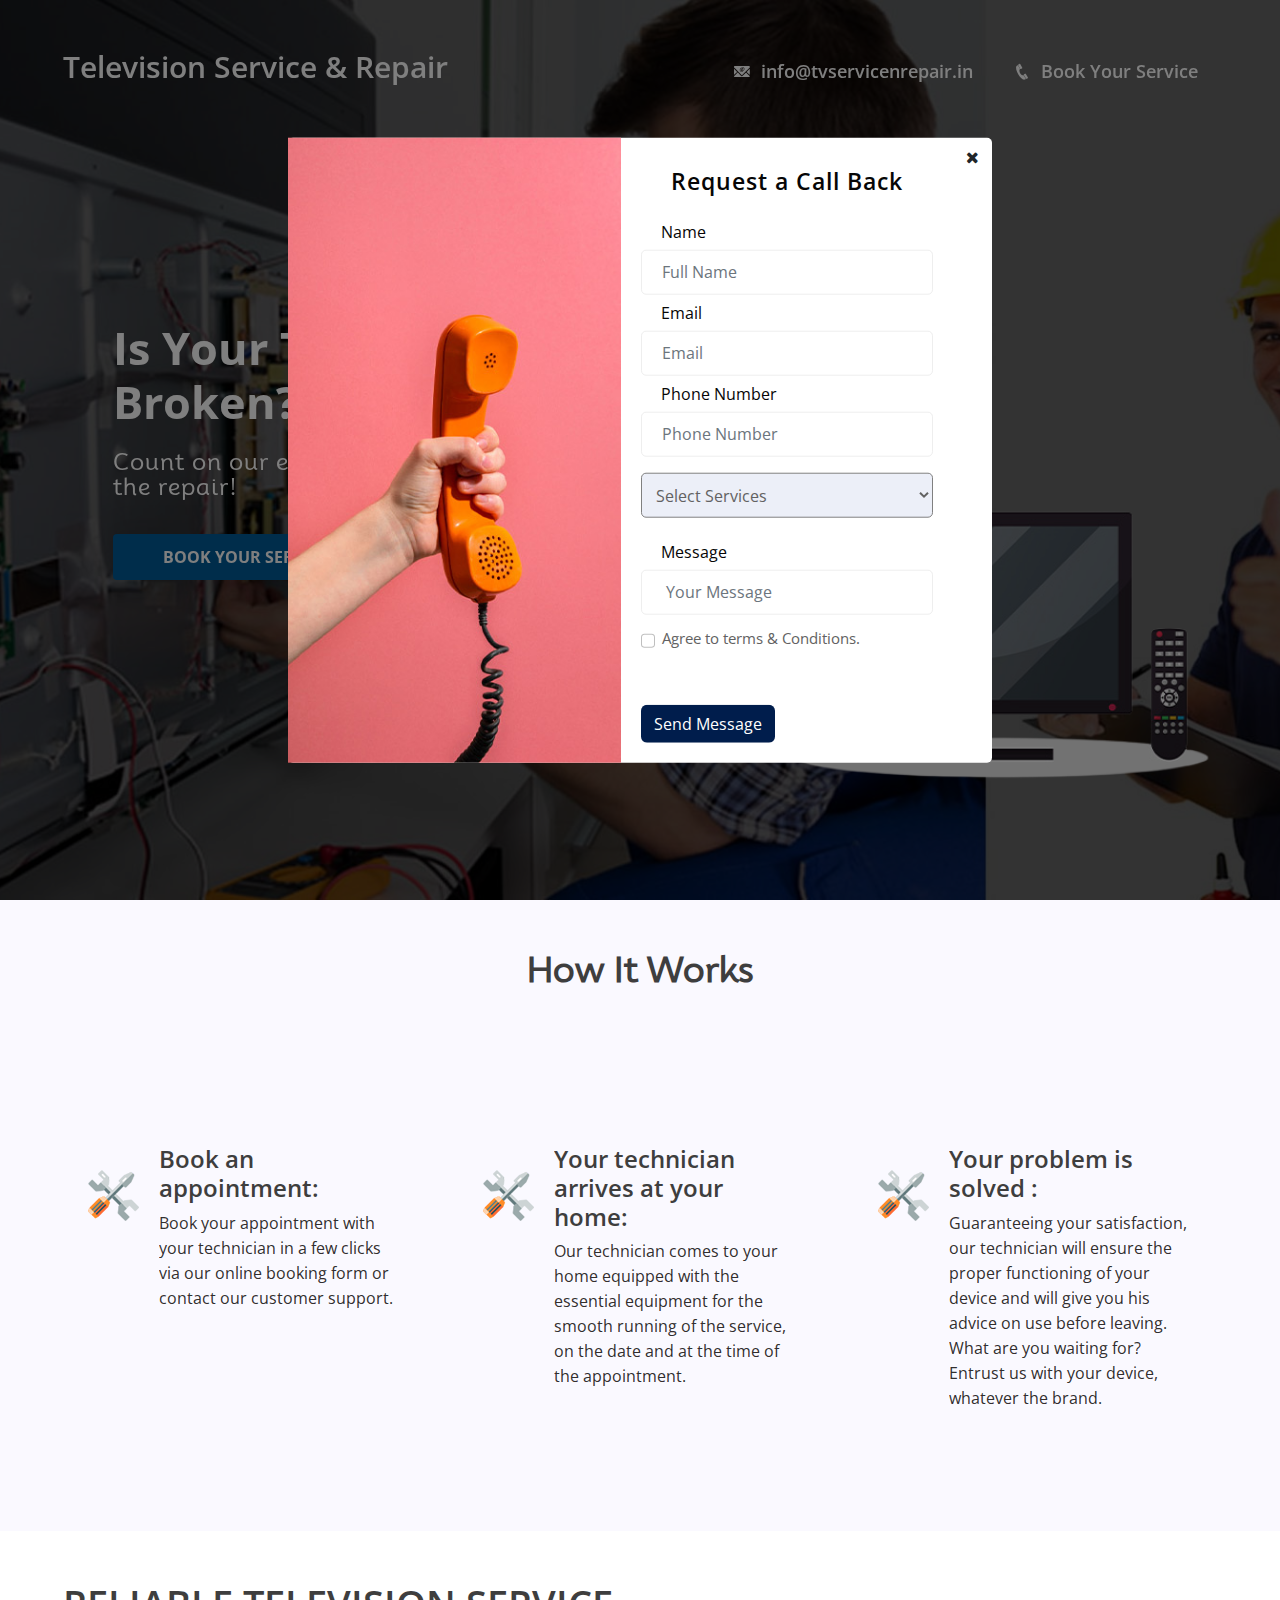
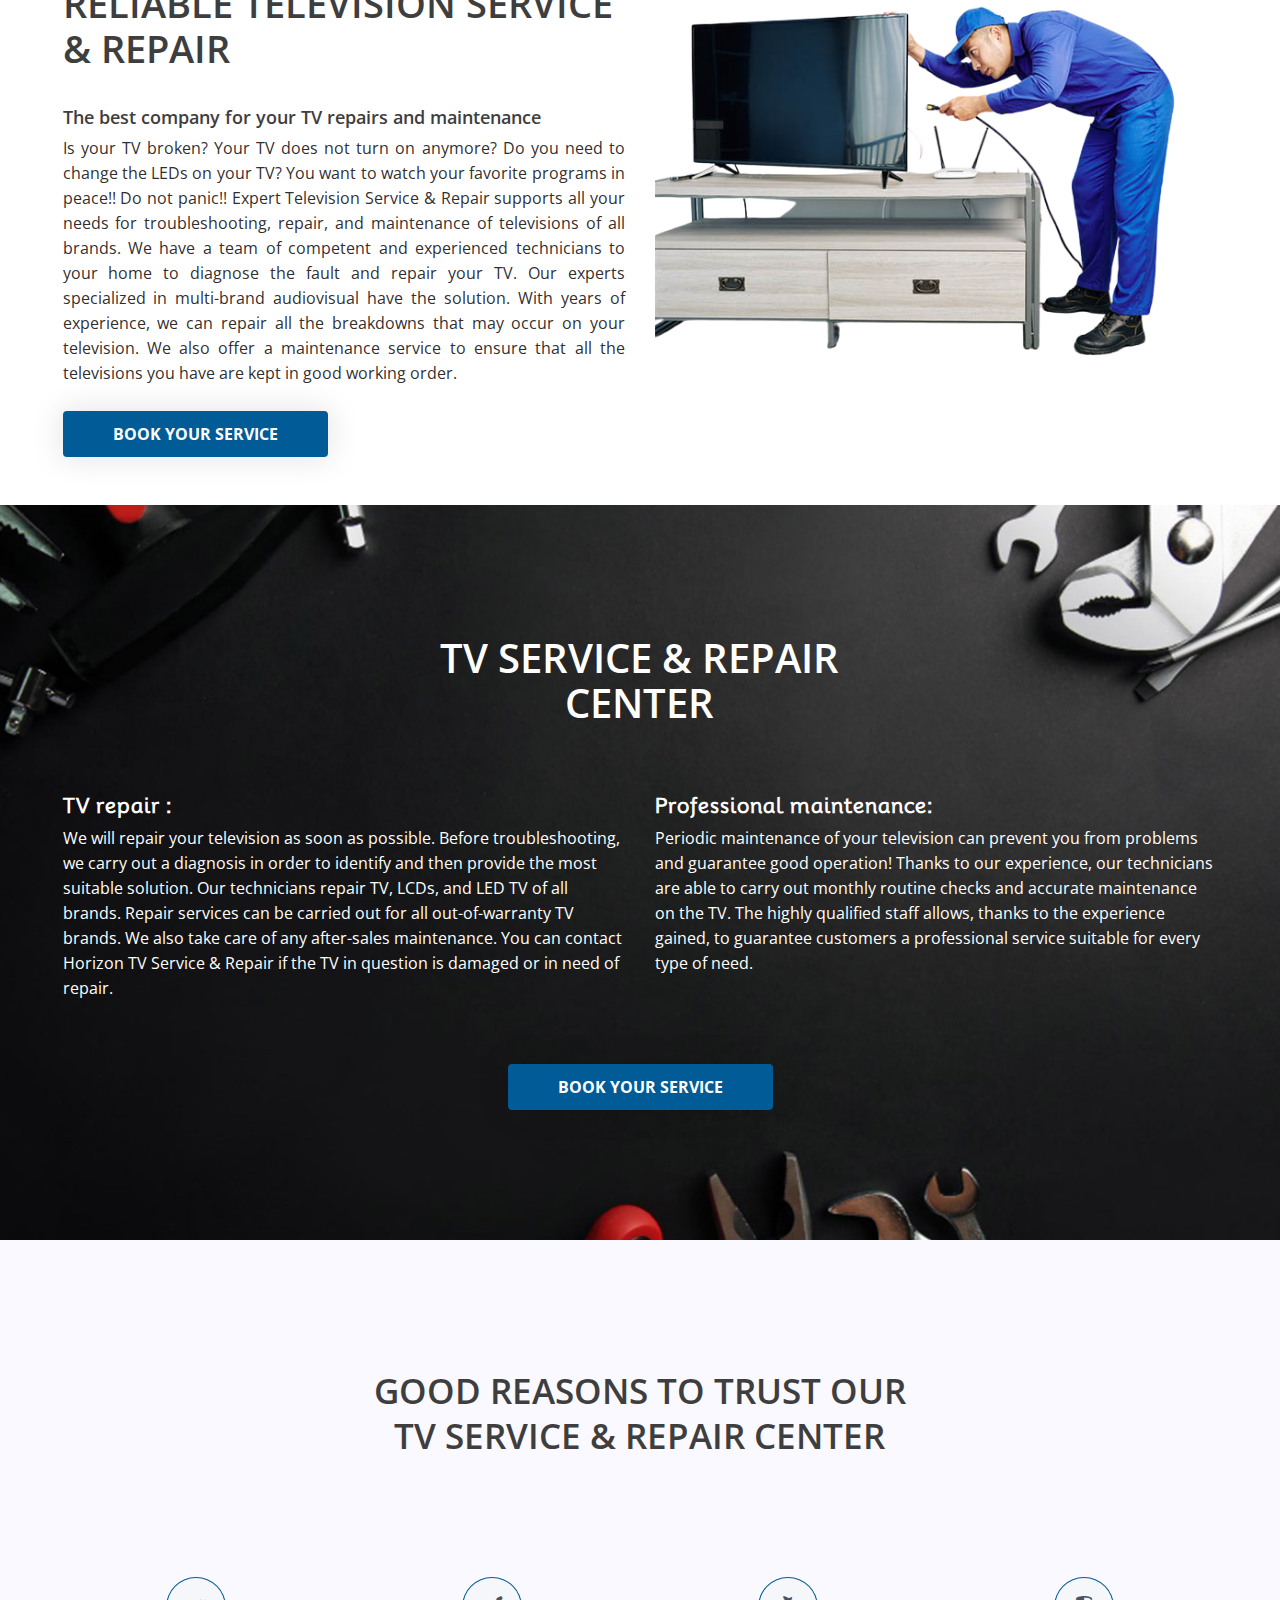
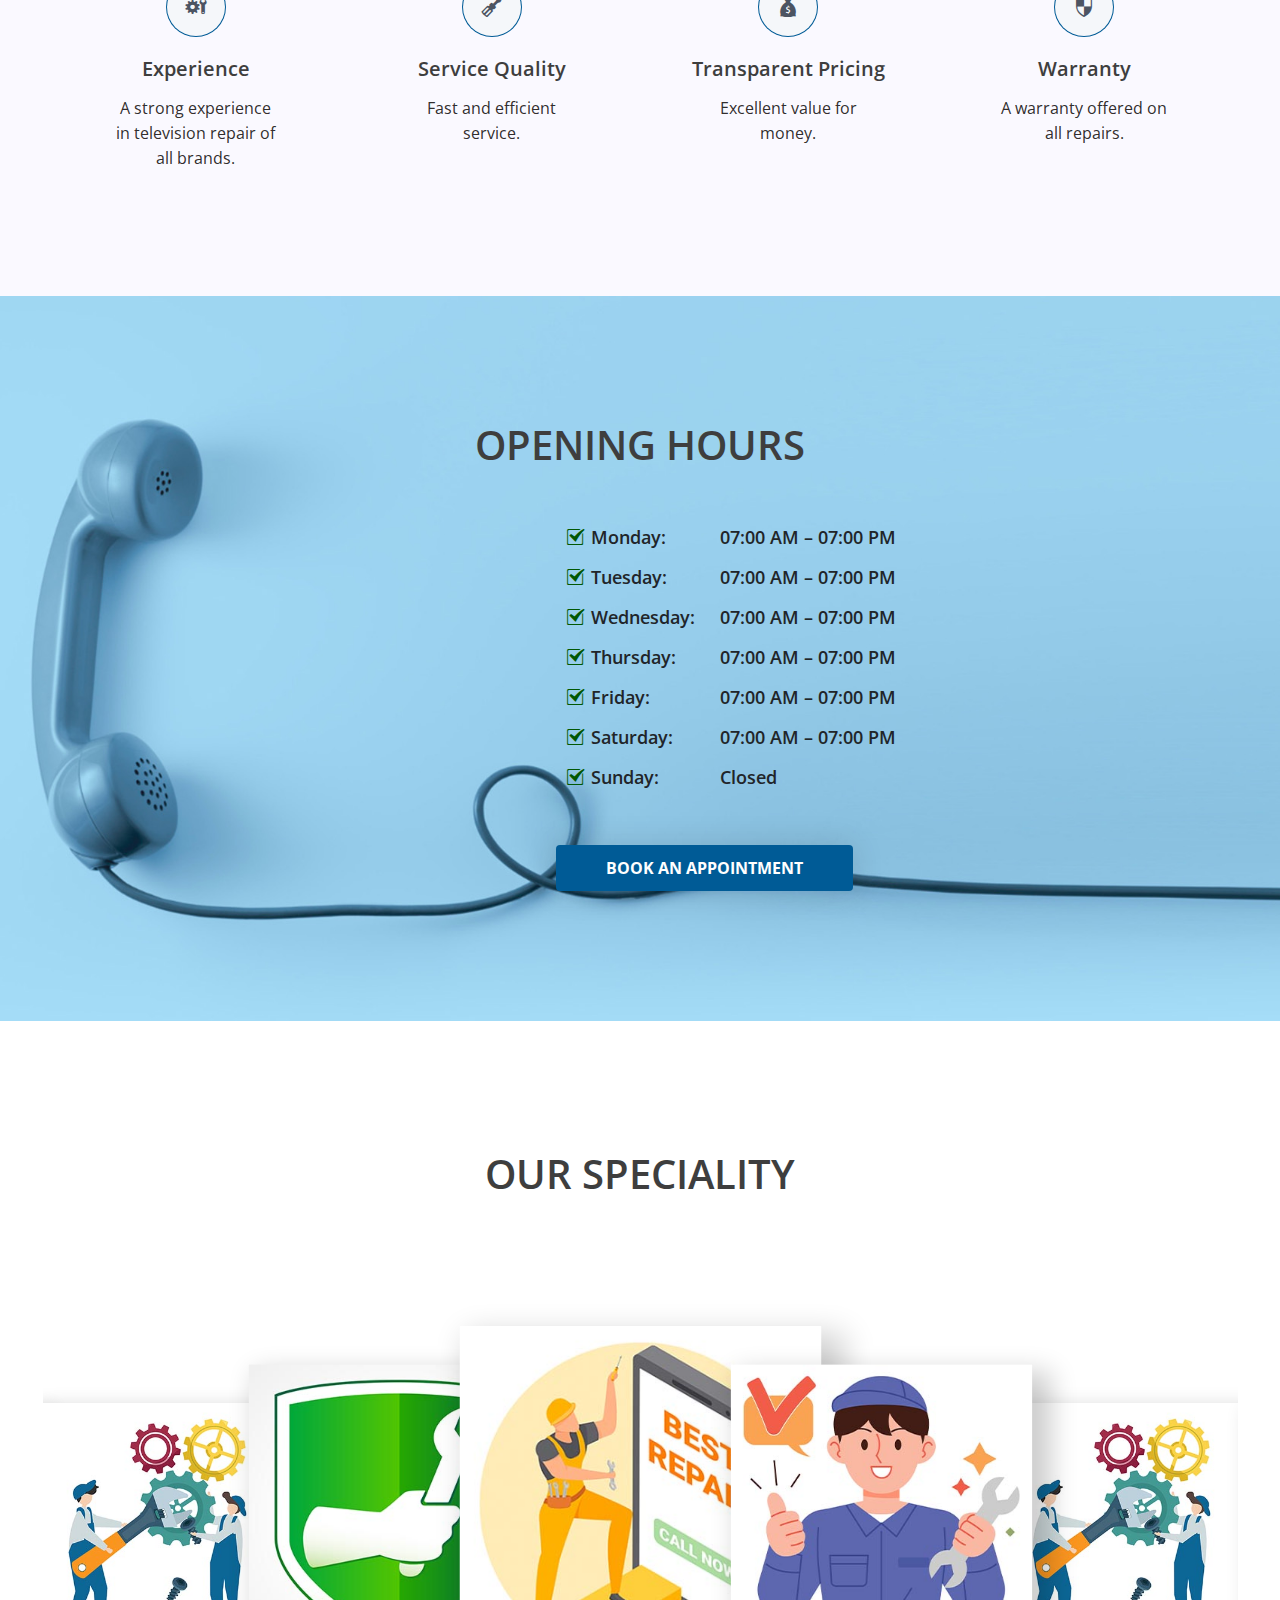
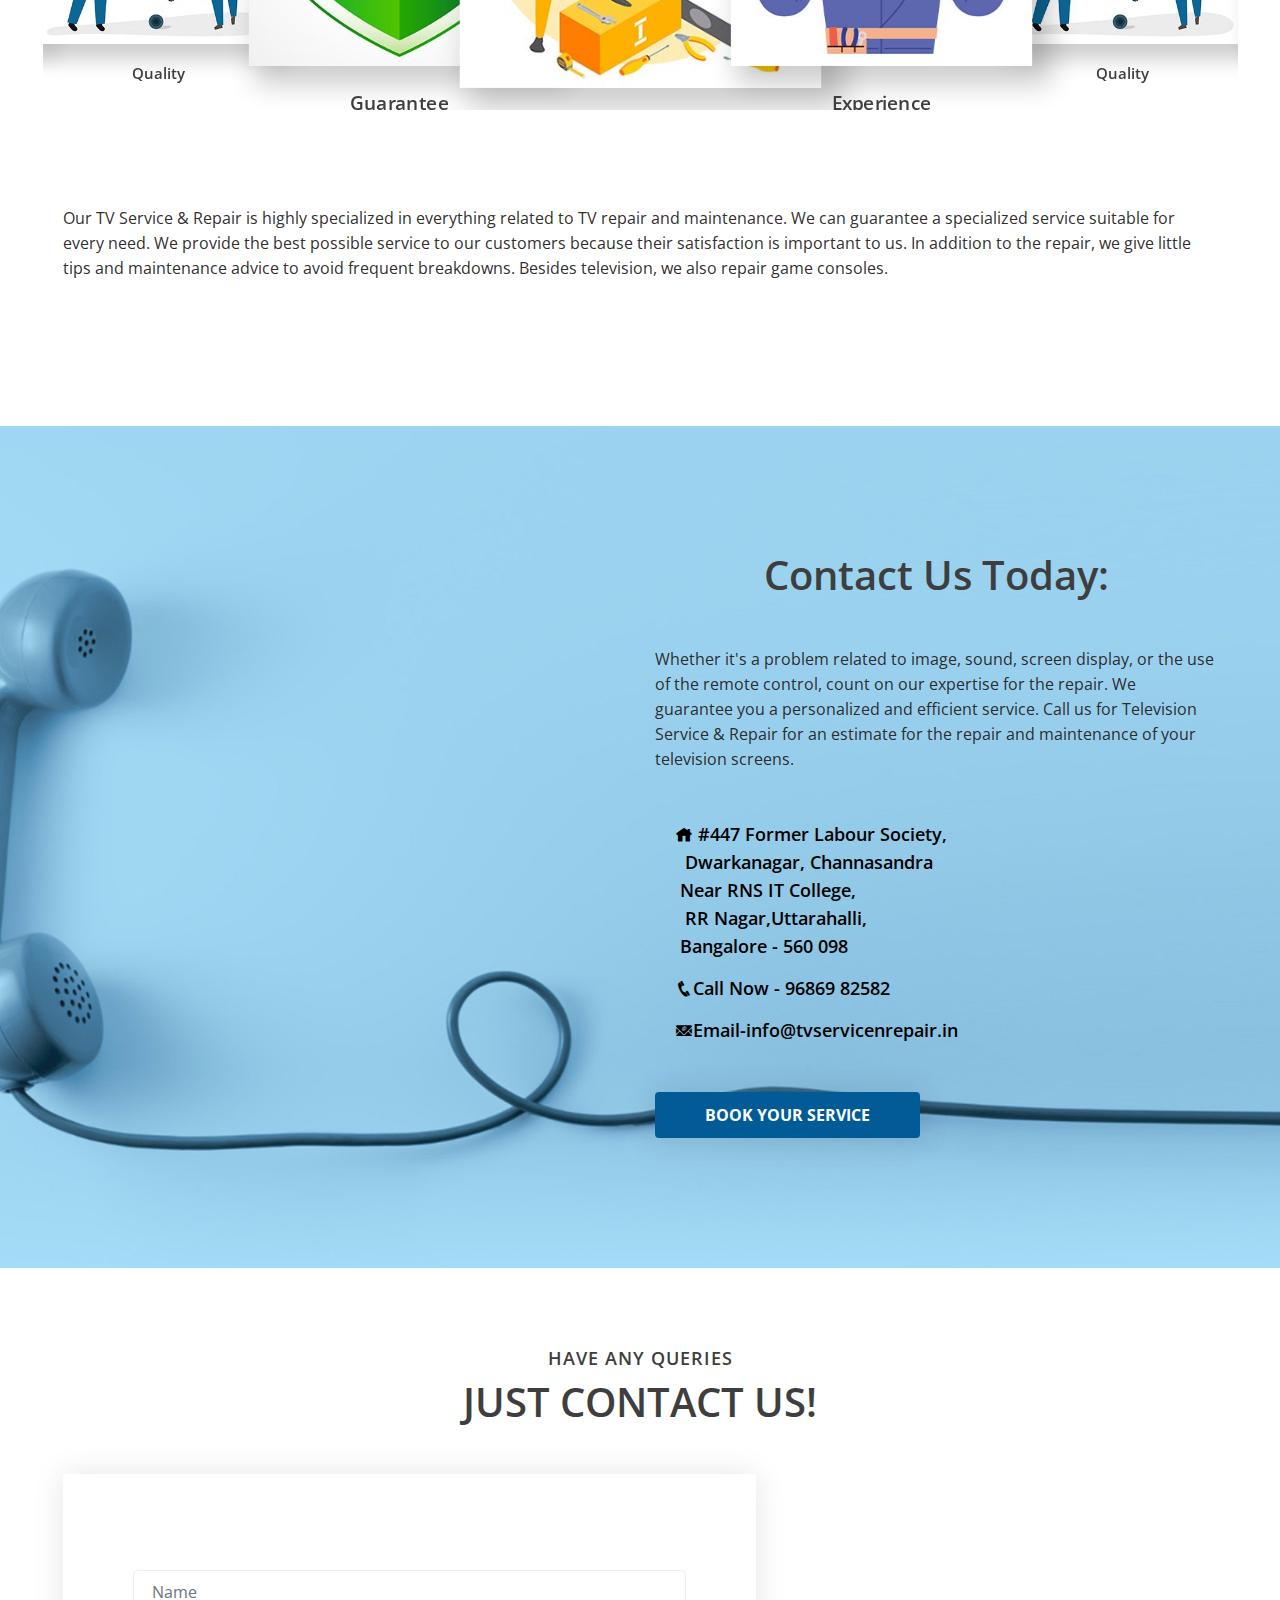
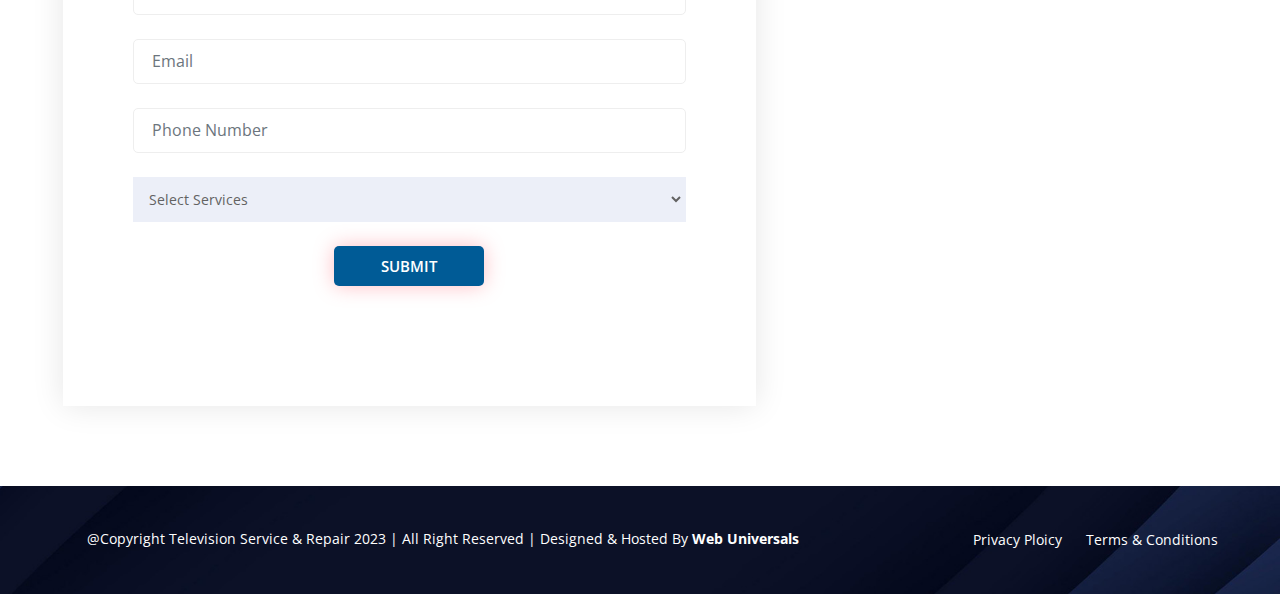
<file: index.html>
<!DOCTYPE html>
<html class="no-js" lang="zxx">

<head>
	<meta charset="utf-8">
	<meta http-equiv="x-ua-compatible" content="ie=edge">
	<title>Television Service & Repair</title>
	<meta name="description" content="">
	<meta name="viewport" content="width=device-width, initial-scale=1">

	<!-- <link rel="shortcut icon" type="image/x-icon" href="images/favicon.png"> -->
	<!-- Place favicon.ico in the root directory -->

	<!-- all css here -->
	<link rel="stylesheet" href="css/bootstrap.min.css">
	<link rel="stylesheet" href="css/font-awesome.min.css">
	<link rel="stylesheet" href="css/icofont.css">
	<link rel="stylesheet" href="css/meanmenu.min.css">
	<link rel="stylesheet" href="css/slick.css">
	<link rel="stylesheet" href="css/owl.carousel.css">
	<link rel="stylesheet" href="css/magnific-popup.css">
	<link rel="stylesheet" href="css/animated-headlines.css">
	<link rel="stylesheet" href="css/shortcodes.css">
	<link rel="stylesheet" href="css/style.css">
	<link rel="stylesheet" href="css/responsive.css">
	<link rel="preconnect" href="https://fonts.googleapis.com">
	<link rel="preconnect" href="https://fonts.gstatic.com" crossorigin>
	<link href="https://fonts.googleapis.com/css2?family=Mooli&display=swap" rel="stylesheet">
	<link rel="preconnect" href="https://fonts.googleapis.com">
	<link rel="preconnect" href="https://fonts.gstatic.com" crossorigin>
	<link href="https://fonts.googleapis.com/css2?family=Gabarito&display=swap" rel="stylesheet">
	<script src="js/modernizr-3.11.2.min.js"></script>
	<style>



	</style>
</head>

<body data-bs-spy="scroll" data-bs-target="#navigation" data-bs-offset="0" tabindex="0">
	<!--[if lt IE 8]>
            <p class="browserupgrade">You are using an <strong>outdated</strong> browser. Please <a href="http://browsehappy.com/">upgrade your browser</a> to improve your experience.</p>
        <![endif]-->
	<!-- header area start -->
	<header>

		<nav id="header-top" class="navbar navbar-expand-md">
			<div class="container">
				<div class="navbar-header">
					<button type="button" class="navbar-toggler" data-bs-toggle="collapse" data-bs-target="#navigation"
						aria-controls="navigation" aria-expanded="false" aria-label="Toggle navigation">
						<span class="icon-bar"></span>
						<span class="icon-bar"></span>
						<span class="icon-bar"></span>
					</button>
					<!-- <a class="navbar-brand" href="#"><img src="images/logo.png" alt="logo" class="img-responsive"></a> -->
					<a class="navbar-brand" href="./index.html">
						<h5 style="color: white;">Television Service & Repair</h5>
					</a>
				</div>
				<div class="collapse navbar-collapse" id="navigation">
					<ul class="nav nav-pills navbar-nav navbar-right">
						<li class="nav-item"><a class="nav-link" href="mailto:info@tvservicenrepair.in"><i
									class="icofont icofont-email"></i>&nbsp;&nbsp;info@tvservicenrepair.in</a></li>
						<li class="nav-item"><a class="nav-link" href="tel:96869 82582 "><i
									class="icofont icofont-phone"></i>&nbsp;&nbsp;Book Your Service</a></li>
					</ul>
				</div>
			</div>
		</nav>
	</header>
	<!-- header area end -->
	<!-- Slider Area Start -->
	<div class="background-area" id="slider-area">
		<div class="slider-full-carousel owl-carousel">
			<div class="single-carousel"
				style="background: rgba(0,0,0,.6) url('images/banner1.jpg');background-repeat: no-repeat;background-size: cover;background-position: center;position: relative;background-blend-mode: darken;">
				<div class="banner-content ">
					<div class="container">
						<div class="background-content">
							<div class="banner-image hand bnr-sm-none">
								<div class="watch">
									<img src="images/television1.png" alt="">
								</div>
							</div>
							<div class="row">
								<div class="col-md-9">
									<div class="text-content-wrapper slider">
										<div class="hero-text">
											<h1 class="title2 cd-headline clip is-full-width">Is your TV <br>
												<span class="cd-words-wrapper">
													<b class="is-visible">broken?</b>
													<b>broken?</b>
												</span>
											</h1>
											<p>Count on our expertise for the repair! </p>
											<a href="tel: 96869 82582 " class="hero-btn">Book Your Service</a>
										</div>
									</div>
								</div>
							</div>
						</div>
					</div>
				</div>
			</div>
			<div class="single-carousel"
				style="background: rgba(0,0,0,.6) url('images/banner2.jpg');background-repeat: no-repeat;background-size: cover;background-position: center;position: relative;background-blend-mode: darken;">
				<div class="banner-content ">
					<div class="container">
						<div class="background-content">
							<div class="banner-image hand bnr-sm-none">
								<div class="watch">
									<img src="images/television2.png" alt="">
								</div>
							</div>
							<div class="row">
								<div class="col-md-9">
									<div class="text-content-wrapper slider">
										<div class="hero-text">
											<h1 class="title2 cd-headline clip is-full-width">Your TV does not turn on
												<br>
												<span class="cd-words-wrapper">
													<b class="is-visible"> anymore? </b>
													<b>anymore? </b>
												</span>
											</h1>
											<p>We guarantee you a personalized and efficient service!</p>
											<a href="tel: 96869 82582 " class="hero-btn">Book Your Service</a>
										</div>
									</div>
								</div>
							</div>
						</div>
					</div>
				</div>
			</div>

			<div class="single-carousel"
				style="background: rgba(0,0,0,.6) url('images/banner3.jpg');background-repeat: no-repeat;background-size: cover;background-position: center;position: relative;background-blend-mode: darken;">
				<div class="banner-content ">
					<div class="container">
						<div class="background-content">
							<div class="banner-image hand bnr-sm-none">
								<div class="watch">
									<img src="images/television3.png" alt="">
								</div>
							</div>
							<div class="row">
								<div class="col-md-9">
									<div class="text-content-wrapper slider">
										<div class="hero-text">
											<h1 class="title2 cd-headline clip is-full-width">Do you need to change <br>
												the LEDs on your<br>
												<span class="cd-words-wrapper">
													<b class="is-visible"> TV? </b>
													<b> TV? </b>
												</span>
											</h1>
											<p>Call us for Television Service & Repair! </p>
											<a href="tel: 96869 82582 " class="hero-btn">Book Your Service</a>
										</div>
									</div>
								</div>
							</div>
						</div>
					</div>
				</div>
			</div>
		</div>
	</div>
	<!-- Slider Area End -->
	<!-- service area start -->
	<section class="service-area gray-bg">
		<div class="container">
			<div class="row">
				<div class="col text-center mt-5">
					<h3>How It Works</h3>
				</div>
			</div>
			<div class="row">
				<div class="col-lg-4 col-md-6">
					<div class="single-service">
						<div class="service-icon">
							<img src="images/service-icon-1.png" alt="">
						</div>
						<div class="service-content">

							<h2>Book an appointment:</h2>
							<p>Book your appointment with your technician in a few clicks via our online booking form or
								contact our customer support.</p>
						</div>
					</div>
				</div>
				<div class="col-lg-4 col-md-6">
					<div class="single-service">
						<div class="service-icon">
							<img src="images/service-icon-1.png" alt="">
						</div>
						<div class="service-content">
							<h2>Your technician arrives at your home:</h2>
							<p>Our technician comes to your home equipped with the essential equipment for the smooth
								running of the service, on the date and at the time of the appointment.</p>

						</div>
					</div>
				</div>
				<div class="col-lg-4 col-md-6">
					<div class="single-service">
						<div class="service-icon">
							<img src="images/service-icon-1.png" alt="">
						</div>
						<div class="service-content">
							<h2>Your problem is solved : </h2>
							<p>Guaranteeing your satisfaction, our technician will ensure the proper functioning of your
								device and will give you his advice on use before leaving. What are you waiting for?
								Entrust us with your device, whatever the brand.</p>
						</div>
					</div>
				</div>
			</div>
	

		</div>
	</section>
	<!-- service area start -->
	<!-- About area start -->
	<section id="about" class="about-area pt-50">
		<div class="container">
			<div class="row mb-5">
				<div class="col-md-6">
					<div class="about-content">
						<h2>RELIABLE TELEVISION SERVICE & REPAIR</h2>
						<h5>The best company for your TV repairs and maintenance</h5>
						<p style="text-align: justify;">Is your TV broken? Your TV does not turn on anymore? Do you need
							to change the LEDs on your
							TV? You want to watch your favorite programs in peace!! Do not panic!! Expert Television
							Service & Repair supports all your needs for troubleshooting, repair, and maintenance of
							televisions of all brands. We have a team of competent and experienced technicians to your
							home to diagnose the fault and repair your TV. Our experts specialized in multi-brand
							audiovisual have the solution. With years of experience, we can repair all the breakdowns
							that may occur on your television. We also offer a maintenance service to ensure that all
							the televisions you have are kept in good working order.</p>
						<div class="btn-about">
							<a href="tel:96869 82582 " class="hero-btn">Book Your Service</a>
						</div>

					</div>
				</div>
				<div class="col-md-6">
					<div class="about-img">
						<img src="images/tv-repair-man.png" alt="">
					</div>
				</div>
			</div>
		</div>
	</section>
	<!-- About area End -->
	<!-- Book Your Service Area Start -->
	<section class="Book Your Service-area bg-3 serv-sec">
		<div class="container">
			<div class="row">
				<div class="col-12">
					<div class="section-heading text-center pb-45">
						<h2>TV SERVICE & REPAIR CENTER</h2>
					</div>
				</div>
			</div>
			<div class="row mb-5">
				<div class="col-md-6 section-text">
					<h6>TV repair : </h6>
					<p> We will repair your television as soon as possible. Before troubleshooting, we carry out a
						diagnosis in order to identify and then provide the most suitable solution. Our technicians
						repair TV, LCDs, and LED TV of all brands. Repair services can be carried out for all
						out-of-warranty TV brands. We also take care of any after-sales maintenance. You can contact
						Horizon TV Service & Repair if the TV in question is damaged or in need of repair.</p>
				</div>
				<div class="col-md-6 section-text ">

					<h6>Professional maintenance: </h6>
					<p>Periodic maintenance of your television can prevent you from problems and guarantee good
						operation! Thanks to our experience, our technicians are able to carry out monthly routine
						checks and accurate maintenance on the TV. The highly qualified staff allows, thanks to the
						experience gained, to guarantee customers a professional service suitable for every type of
						need.</p>
				</div>
			</div>
			<div class="row">
				<div class="col-12">
					<div class="Book Your Service-option-btn text-center">
						<ul>
							<li>
								<a href="tel: 96869 82582 " class="hero-btn">Book Your Service</a>

							</li>
						</ul>
					</div>
				</div>
			</div>
		</div>
	</section>
	<!-- Book Your Service Area End -->
	<!-- Feature area start -->
	<section id="features" class="feature-area gray-bg why-bg">
		<div class="container">
			<div class="row">
				<div class="col-12">
					<div class="section-heading pb-55 text-center">
						<h2>GOOD REASONS TO TRUST OUR TV SERVICE & REPAIR CENTER</h2>
					</div>
				</div>
			</div>
			<div class="row">
				<div class="col-lg-3 col-md-6">
					<div class="awesome-feature text-center">
						<div class="awesome-feature-icon">
							<span><i class="icofont icofont-tools"></i></span>
						</div>
						<div class="awesome-feature-details">
							<h5>Experience</h5>
							<p>A strong experience in television repair of all brands.
							</p>
						</div>
					</div>
				</div>
				<div class="col-lg-3 col-md-6">
					<div class="awesome-feature text-center">
						<div class="awesome-feature-icon">
							<span><i class="icofont icofont-screw-driver"></i></span>
						</div>
						<div class="awesome-feature-details">
							<h5>Service Quality</h5>
							<p>Fast and efficient service.
							</p>
						</div>
					</div>
				</div>
				<div class="col-lg-3 col-md-6">
					<div class="awesome-feature text-center">
						<div class="awesome-feature-icon">
							<!-- <span><i class="icofont icofont-ui-video-chat"></i></span> -->
							<span><i class="icofont icofont-money-bag"></i></span>

						</div>
						<div class="awesome-feature-details">
							<h5>Transparent Pricing</h5>
							<p>Excellent value for money.
							</p>
						</div>
					</div>
				</div>
				<div class="col-lg-3 col-md-6">
					<div class="awesome-feature text-center">
						<div class="awesome-feature-icon">
							<!-- <span><i class="icofont icofont-ui-video-chat"></i></span> -->
							<span><i class="icofont icofont-shield-alt"></i></span>

						</div>
						<div class="awesome-feature-details">
							<h5>Warranty</h5>
							<p>A warranty offered on all repairs.
							</p>
						</div>
					</div>
				</div>
			</div>
		</div>
	</section>
	<!-- Feature feature area end -->

	<!-- fun fact area start -->
	<section class="funfact-area bg-2 opening-sec">
		<div class="container">
			<div class="row">
				<div class="col">
					<h2 class="text-center mb-5">OPENING HOURS</h2>
				</div>
			</div>
			<div class="row d-flex justify-content-center align-items-center">
				<div class="col-lg-5"></div>
				<div class="col-lg-7">
					<table class="mb-5">

						<tr>
							<td><i class="icofont icofont-tick-boxed"></i>Monday:</td>
							<td>07:00 AM – 07:00 PM</td>

						</tr>
						<tr>
							<td><i class="icofont icofont-tick-boxed"></i>Tuesday:</td>
							<td>07:00 AM – 07:00 PM</td>
						</tr>

						<tr>
							<td><i class="icofont icofont-tick-boxed"></i>Wednesday:</td>
							<td>07:00 AM – 07:00 PM</td>
						</tr>
						<tr>
							<td><i class="icofont icofont-tick-boxed"></i>Thursday:</td>
							<td>07:00 AM – 07:00 PM</td>
						</tr>
						<tr>
							<td><i class="icofont icofont-tick-boxed"></i>Friday:</td>
							<td>07:00 AM – 07:00 PM</td>
						</tr>
						<tr>
							<td><i class="icofont icofont-tick-boxed"></i>Saturday:</td>
							<td>07:00 AM – 07:00 PM</td>
						</tr>
						<tr>
							<td><i class="icofont icofont-tick-boxed"></i>Sunday:</td>
							<td>Closed</td>
						</tr>

					</table>

					<a href="tel:96869 82582 " class="hero-btn">Book an Appointment</a>

				</div>
			</div>
		</div>
	</section>
	<!-- fun fact area end -->
	<!-- app screenshot area start -->
	<section class="screenshot-area provide-us" id="services-we-provide">
		<div class="container">
			<div class="row">
				<div class="col-lg-12">
					<div class="section-heading pb-55 text-center">
						<h2>OUR SPECIALITY</h2>

					</div>
				</div>
			</div>
			<div class="row mb-5">
				<div class="col-12">
					<div class="screenshot-slider">
						<div class="single-screenshot">
							<div class="image">
								<img src="images/expert.jpg" alt="">
							</div>
							<div class="text-center">
								<h5>Skill</h5>
							</div>
						</div>
						<div class="single-screenshot">
							<div class="image">
								<img src="images/experience.jpg" alt="">
							</div>
							<div class="text-center">
								<h5>Experience</h5>
							</div>
						</div>
						<div class="single-screenshot">
							<div class="image">
								<img src="images/service-quality.jpg" alt="">
							</div>
							<div class="text-center">
								<h5>Quality</h5>
							</div>
						</div>
						<div class="single-screenshot">
							<div class="image">
								<img src="images/quality.jpg" alt="">
							</div>
							<div class="text-center">
								<h5>Guarantee</h5>
							</div>
						</div>
					</div>
				</div>
			</div>
			<div class="row">
				<div class="col-lg-12 mt-5">
					<p>Our TV Service & Repair is highly specialized in everything related to TV repair and
						maintenance. We can guarantee a specialized service suitable for every need. We provide the
						best possible service to our customers because their satisfaction is important to us. In
						addition to the repair, we give little tips and maintenance advice to avoid frequent
						breakdowns. Besides television, we also repair game consoles.</p>
				</div>
			</div>
		</div>
	</section>
	<!-- app screenshot area end -->
	<!-- fun fact area start -->
	<section class="funfact-area bg-2 contact-area-sec pt-50 pb-80">
		<div class="container">
			<div class="row">
				<div class="col-lg-6"></div>
				<div class="col-lg-6">
					<h2 class="text-center mb-5">Contact Us Today:</h2>
				</div>
			</div>
			<div class="row">
				<div class="col-lg-6"></div>
				<div class="col-lg-6">
					<div>
						<p>
							Whether it's a problem related to image, sound, screen display, or the use of the remote
							control, count on our expertise for the repair. We guarantee you a personalized and
							efficient service. Call us for Television Service & Repair for an estimate for the repair
							and maintenance of your television screens.
						</p>
						<div class="mt-5 mb-5 con-sec">
							<a href="#" class="contact-icon"><i class="icofont icofont-home"></i>
								#447 Former Labour Society,<br>
								&nbsp; &nbsp; &nbsp; Dwarkanagar, Channasandra
								<br>
								&nbsp; &nbsp; &nbsp;Near RNS IT College,
								<br>

								&nbsp; &nbsp; &nbsp; RR Nagar,Uttarahalli,
								<br>
								&nbsp; &nbsp; &nbsp;Bangalore - 560 098</a>
							<br>
							<br>
							<a href="tel:Call Now - 96869 82582 "><i class="icofont icofont-phone"></i>Call Now - 96869 82582 </a>
							<br>
							<br>
							<a href="mailto:info@tvservicenrepair.in"><i
									class="icofont icofont-email"></i>Email-info@tvservicenrepair.in</a>
							<br>

						</div>
						<a href="tel:96869 82582 " class="hero-btn">Book Your Service</a>

					</div>

				</div>
			</div>
		</div>
	</section>
	<!-- Contact Area Start -->
	<div id="contact" class="contact-area pt-80 pb-80">
		<div class="container">
			<div class="row">
				<div class="col">
					<h6 class="text-center">HAVE ANY QUERIES</h6>
					<h2 class="text-center mb-5">JUST CONTACT US!</h2>
				</div>
			</div>
			<div class="row">
				<div class="col-12">
					<div class="contact-wrap">
						<!-- Contact Form -->
						<form id="contact-form" class="form contact-form"
							action="https://whizthemes.com/mail-php/other/mail.php">
							<div class="row">
								<div class="form-group col-12">
									<input type="text" name="con_name" class="form-control" id="first-name"
										placeholder="Name" required="required">
								</div>
								<div class="form-group col-12 mt-4">
									<input type="email" name="con_email" class="form-control" id="email"
										placeholder="Email" required="required">
								</div>
								<div class="form-group col-12 mt-4">
									<input type="tel" name="con_tel" class="form-control" id="phone"
										placeholder="Phone Number" required="required">
								</div>
								<div class="form-group col-12 mt-4">

									<select name="service">
										<option>Select Services</option>
										<option>LCD,LED TV Service &amp; Repair</option>
										<option>SMART Tv Service &amp; Repair</option>
										<option>Portable Tv Service &amp; Repair </option>

									</select>
								</div>

								<div class="col-12 mt-4">
									<div class="actions text-center">
										<button type="submit" name="submit" class="btn btn-lg btn-contact-bg"
											title="Submit Your Message!">submit</button>
										<p class="form-messege"></p>
									</div>
								</div>
							</div>
						</form>
						<!-- Contact Form -->
						<!-- Google Map -->
						<div class="google-map">
							<iframe class="contact-map-size"
								src="https://www.google.com/maps/embed?pb=!1m14!1m8!1m3!1d124418.41878135513!2d77.604036!3d12.967015!3m2!1i1024!2i768!4f13.1!3m3!1m2!1s0x3bae1670c9b44e6d%3A0xf8dfc3e8517e4fe0!2sBengaluru%2C%20Karnataka%2C%20India!5e0!3m2!1sen!2sus!4v1696496525403!5m2!1sen!2sus"
								allowfullscreen="" loading="lazy"></iframe>

							<!-- <iframe
								src="https://www.google.com/maps/embed?pb=!1m18!1m12!1m3!1d497700.1123005915!2d77.30127814132629!3d12.95379021332858!2m3!1f0!2f0!3f0!3m2!1i1024!2i768!4f13.1!3m3!1m2!1s0x3bae1670c9b44e6d%3A0xf8dfc3e8517e4fe0!2sBengaluru%2C%20Karnataka!5e0!3m2!1sen!2sin!4v1700048424492!5m2!1sen!2sin"
								allowfullscreen="" loading="lazy"></iframe> -->
						</div>
						<!-- Google Map -->
					</div>
				</div>
			</div>
		</div>
	</div>
	<!-- Contact Area End -->
	<!-- Copyright Area Start -->
	<div class="copyright-area bg-5 ptb-40 copyright-sect">
		<div class="container">
			<!-- Copyright right -->
			<div class="row">
				<div class="col-lg-8">
					<div class="copyright-area text-center">
						<!-- Copyright social -->

						<!-- Copyright social -->
						<div class="copyright-text">
							<p> @Copyright Television Service & Repair 2023 | All Right Reserved | Designed &amp; Hosted
								By <a href="https://webuniversals.co.in/" target="_blank"> Web
									Universals</a> </p>
						</div>
						<!-- Copyright text -->
					</div>
				</div>
				<div class="col-lg-4">
					<div class="copyright-area text-end">
						<div class="copyright-text conditions-policy">
							<ul>
								<li>
									<a href="./privacy-policy.html"> Privacy Ploicy</a>
								</li>
								<li>
									<a href="./terms-conditions.html">Terms & Conditions</a>
								</li>
							</ul>
						</div>
						<!-- Copyright text -->
					</div>
				</div>
			</div>
			<!-- Copyright right -->
		</div>
	</div>
	<div class="call-mobile-view text-center"><a href="tel:96869 82582 ">Call Now : 96869 82582 </a></div>
	<!-- Copyright Area End -->

	<!-- popup-form -->
	<div id="overlay"></div>
	<div id="form" class="modal-form">
		<span class="close btn text-end"><i class="fa fa-close"></i></span>

		<div class="form-container">
			<div class="form-container-row section-1">

			</div>
			<div class="form-container-row">
				<h2 class="heading">Request a Call Back </h2>
				<form>
					<div class="form-row">
						<div class="form-group col-md-12">
							<label for="inputName4">Name</label>
							<input type="text" class="form-control" id="inputName4" placeholder="Full Name">
						</div>
					</div>
					<div class="form-row">
						<div class="form-group col-md-12">
							<label for="inputEmail4">Email</label>
							<input type="email" class="form-control" id="inputEmail4" placeholder="Email">
						</div>
					</div>
					<div class="form-row">
						<div class="form-group col-md-12">
							<label for="inputPhone4">Phone Number</label>
							<input type="tel" class="form-control" id="inputPhone4" placeholder="Phone Number">
						</div>

					</div>
					<select class="mt-3 mb-3" aria-label="" placeholder="Type of Service" id="select">
						<option selected>Select Services</option>
						<option value="LCD,LED TV Service &amp; Repair">LCD,LED TV Service &amp; Repair</option>
						<option value="SMART Tv Service &amp; Repair">SMART Tv Service &amp; Repair</option>
						<option value="SMART Tv Service &amp; Repair">SMART Tv Service &amp; Repair </option>
					</select>
					<div class="form-row mb-3">
						<div class="form-group col-md-12">
							<label for="inputMessage4">Message</label>
							<input type="text" class="form-control" id="inputMessage4" placeholder=" Your Message">
						</div>
					</div>



					<div class="form-group mt-3">
						<div class="form-check">
							<input class="form-check-input" type="checkbox" id="gridCheck">
							<label class="form-check-label" for="gridCheck">
								Agree to terms & Conditions.
							</label>
						</div>
					</div>
					<button type="submit" class="btn btn-submit mt-5">Send Message</button>
				</form>
			</div>
		</div>
	</div>
	<script>

		window.onload = function () {

			var overlay = document.getElementById('overlay');
			var form = document.getElementById('form');
			var closeButton = document.querySelector('.close');
			var submitButton = document.querySelector('button[type="submit"]');


			overlay.style.display = 'block';
			form.style.display = 'block';


			closeButton.addEventListener('click', function () {
				closeForm();
			});


			function closeForm() {
				overlay.style.display = 'none';
				form.style.display = 'none';
			}


			submitButton.addEventListener('click', function (event) {
				event.preventDefault();


				var name = document.getElementById('inputName4').value;
				var email = document.getElementById('inputEmail4').value;
				var phone = document.getElementById('inputPhone4').value;
				var message = document.getElementById('inputMessage4').value;
				var select = document.getElementById('select').value;
				// var message = document.getElementById('message').value;

				console.log("Name: " + name);
				console.log("Email: " + email);
				console.log("Phone: " + phone);
				console.log("Type of Service: " + select);
				console.log("Message: " + message);


				closeForm();
			});
		};
	</script>

	<!-- all js here -->
	<script src="js/jquery-3.6.0.min.js"></script>
	<script src="js/jquery-migrate-3.3.2.min.js"></script>
	<script src="js/bootstrap.bundle.min.js"></script>
	<script src="js/owl.carousel.min.js"></script>
	<script src="js/slick.min.js"></script>
	<script src="js/jquery.ajaxchimp.min.js"></script>
	<script src="js/plugins.js"></script>
	<script src="js/main.js"></script>


</body>

</html>
</file>
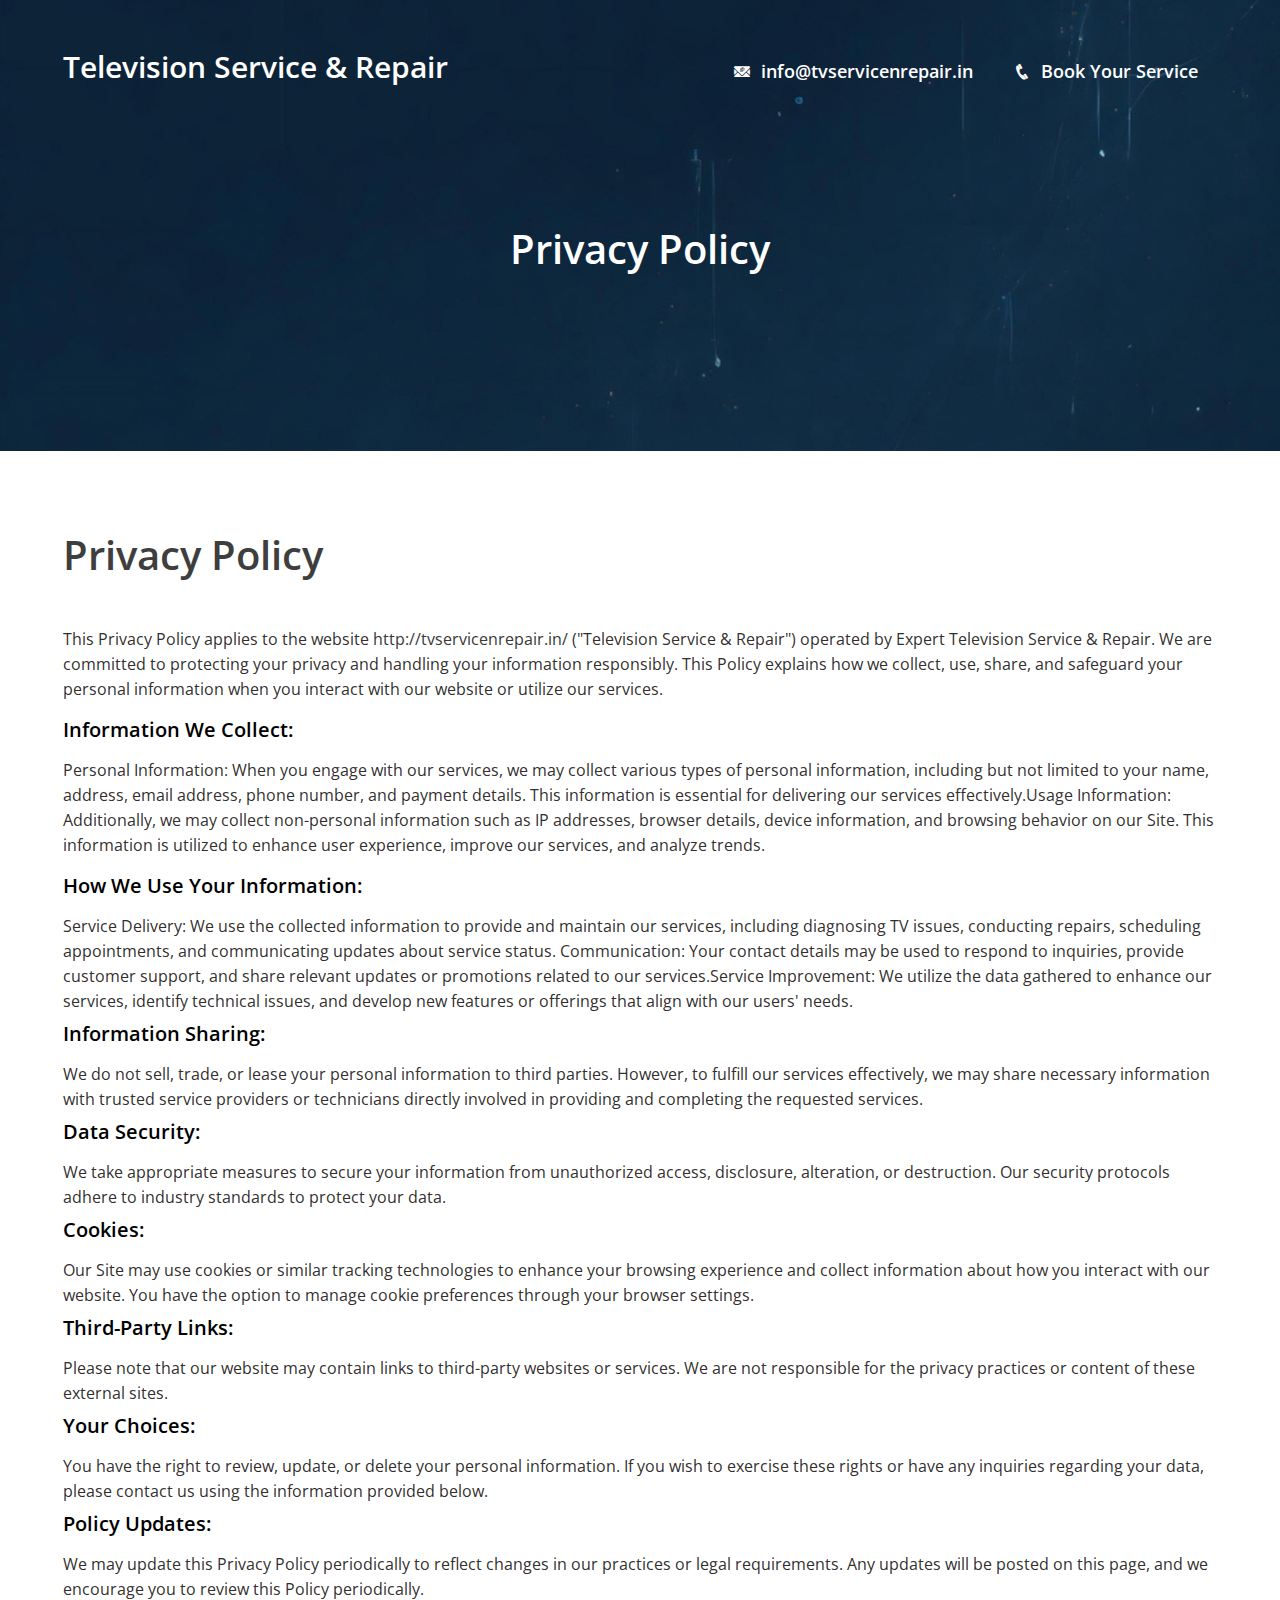
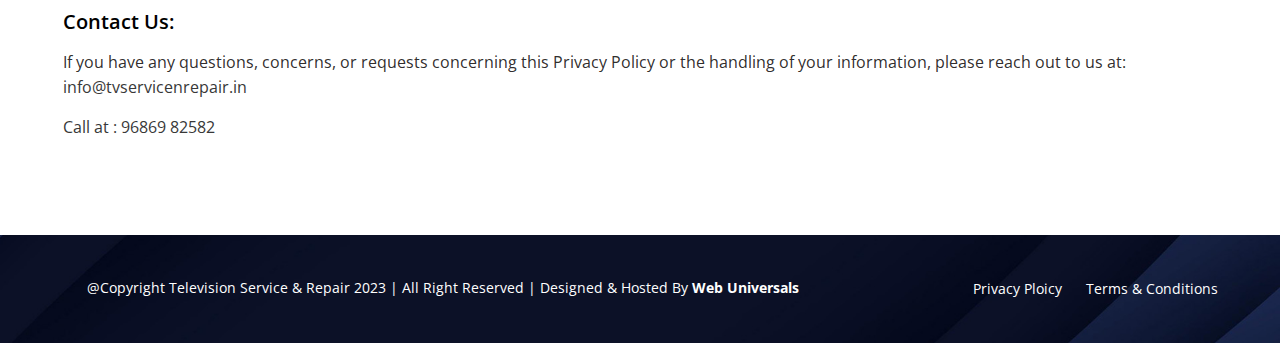
<file: privacy-policy.html>
<!DOCTYPE html>
<html class="no-js" lang="zxx">

<head>
    <meta charset="utf-8" />
    <meta http-equiv="x-ua-compatible" content="ie=edge" />
    <title>Television Service & Repair</title>
    <meta name="description" content="" />
    <meta name="viewport" content="width=device-width, initial-scale=1" />

    <!-- <link rel="shortcut icon" type="image/x-icon" href="images/favicon.png"> -->
    <!-- Place favicon.ico in the root directory -->

    <!-- all css here -->
    <link rel="stylesheet" href="css/bootstrap.min.css" />
    <link rel="stylesheet" href="css/font-awesome.min.css" />
    <link rel="stylesheet" href="css/icofont.css" />
    <link rel="stylesheet" href="css/meanmenu.min.css" />
    <link rel="stylesheet" href="css/slick.css" />
    <link rel="stylesheet" href="css/owl.carousel.css" />
    <link rel="stylesheet" href="css/magnific-popup.css" />
    <link rel="stylesheet" href="css/animated-headlines.css" />
    <link rel="stylesheet" href="css/shortcodes.css" />
    <link rel="stylesheet" href="css/style.css" />
    <link rel="stylesheet" href="css/responsive.css" />
    <link rel="preconnect" href="https://fonts.googleapis.com" />
    <link rel="preconnect" href="https://fonts.gstatic.com" crossorigin />
    <link href="https://fonts.googleapis.com/css2?family=Mooli&display=swap" rel="stylesheet" />
    <link rel="preconnect" href="https://fonts.googleapis.com" />
    <link rel="preconnect" href="https://fonts.gstatic.com" crossorigin />
    <link href="https://fonts.googleapis.com/css2?family=Gabarito&display=swap" rel="stylesheet" />
    <script src="js/modernizr-3.11.2.min.js"></script>
    <style>
        ul li,
        ul li a {
            font-size: 16px;
            line-height: 28px;
        }

        h6 {
            color: #011f4b;
            font-size: 18px;
            font-weight: 600;
        }

        h5 {
            color: #31708f;
        }

        h4 {
            color: black;
            font-weight: 600;
        }

        .head-sec {
            padding-top: 100px;
            color: white;
        }
    </style>
</head>

<body data-bs-spy="scroll" data-bs-target="#navigation" data-bs-offset="0" tabindex="0">
    <!--[if lt IE 8]>
      <p class="browserupgrade">
        You are using an <strong>outdated</strong> browser. Please
        <a href="http://browsehappy.com/">upgrade your browser</a> to improve
        your experience.
      </p>
    <![endif]-->
    <!-- header area start -->
    <header>

        <nav id="header-top" class="navbar navbar-expand-md">
            <div class="container">
                <div class="navbar-header">
                    <button type="button" class="navbar-toggler" data-bs-toggle="collapse" data-bs-target="#navigation"
                        aria-controls="navigation" aria-expanded="false" aria-label="Toggle navigation">
                        <span class="icon-bar"></span>
                        <span class="icon-bar"></span>
                        <span class="icon-bar"></span>
                    </button>
                    <!-- <a class="navbar-brand" href="#"><img src="images/logo.png" alt="logo" class="img-responsive"></a> -->
                    <a class="navbar-brand" href="./index.html">
                        <h5 style="color: white;">Television Service & Repair</h5>
                    </a>
                </div>
                <div class="collapse navbar-collapse" id="navigation">
                    <ul class="nav nav-pills navbar-nav navbar-right">
                        <li class="nav-item"><a class="nav-link" href="mailto:info@tvservicenrepair.in"><i
                                    class="icofont icofont-email"></i>&nbsp;&nbsp;info@tvservicenrepair.in</a></li>
                        <li class="nav-item"><a class="nav-link" href="tel: 96869 82582"><i
                                    class="icofont icofont-phone"></i>&nbsp;&nbsp;Book Your Service</a></li>
                    </ul>
                </div>
            </div>
        </nav>
    </header>
    <!-- header area end -->
    <!-- fun fact area start -->
    <section class="funfact-area bg-6 opening-sec">
        <div class="container">
            <div class="row">
                <div class="col">
                    <h2 class="text-center mb-5 head-sec">Privacy Policy</h2>
                </div>
            </div>
        </div>
    </section>
    <section>
        <div class="container pt-80 pb-80">
            <div class="row">
                <div class="col">
                    <h2 class="mb-5">Privacy Policy</h2>
                    <p class="mb-3">
                        This Privacy Policy applies to the website <a
                            href="http://tvservicenrepair.in/">http://tvservicenrepair.in/</a> ("Television Service &
                        Repair") operated by Expert Television Service & Repair. We are committed to protecting your
                        privacy and handling your information responsibly. This Policy explains how we collect, use,
                        share, and safeguard your personal information when you interact with our website or utilize our
                        services.

                    </p>
                    <h4 class="mb-3">Information We Collect:
                    </h4>
                    <p class="mb-3">
                        Personal Information: When you engage with our services, we may collect various types of
                        personal information, including but not limited to your name, address, email address, phone
                        number, and payment details. This information is essential for delivering our services
                        effectively.Usage Information: Additionally, we may collect non-personal information such as IP
                        addresses, browser details, device information, and browsing behavior on our Site. This
                        information is utilized to enhance user experience, improve our services, and analyze trends.
                    </p>
                    <h4 class="mb-3">How We Use Your Information:
                    </h4>
                    <p class="mb-2">
                        <b> Service Delivery:</b> We use the collected information to provide and maintain our services,
                        including diagnosing TV issues, conducting repairs, scheduling appointments, and communicating
                        updates about service status.
                        <b> Communication:</b> Your contact details may be used to respond to inquiries, provide
                        customer
                        support, and share relevant updates or promotions related to our services.Service Improvement:
                        We utilize the data gathered to enhance our services, identify technical issues, and develop new
                        features or offerings that align with our users' needs.

                    </p>
                    <h4 class="mb-3">Information Sharing:
                    </h4>
                    <p class="mb-2">
                        We do not sell, trade, or lease your personal information to third parties. However, to fulfill
                        our services effectively, we may share necessary information with trusted service providers or
                        technicians directly involved in providing and completing the requested services.

                    </p>
                    <h4 class="mb-3">Data Security:
                    </h4>
                    <p class="mb-2">We take appropriate measures to secure your information from unauthorized access,
                        disclosure, alteration, or destruction. Our security protocols adhere to industry standards to
                        protect your data.
                    </p>


                    <h4 class="mb-3">Cookies:

                    </h4>
                    <p class="mb-2">Our Site may use cookies or similar tracking technologies to enhance your browsing
                        experience and collect information about how you interact with our website. You have the option
                        to manage cookie preferences through your browser settings.

                    </p>

                    <h4 class="mb-3">Third-Party Links:

                    </h4>
                    <p class="mb-2">Please note that our website may contain links to third-party websites or services.
                        We are not responsible for the privacy practices or content of these external sites.

                    </p>

                    <h4 class="mb-3">Your Choices:


                    </h4>
                    <p class="mb-2">You have the right to review, update, or delete your personal information. If you
                        wish to exercise these rights or have any inquiries regarding your data, please contact us using
                        the information provided below.


                    </p>

                    <h4 class="mb-3">Policy Updates:
                    </h4>
                    <p class="mb-2">We may update this Privacy Policy periodically to reflect changes in our practices
                        or legal requirements. Any updates will be posted on this page, and we encourage you to review
                        this Policy periodically.
                    </p>

                    <h4 class="mb-3">Contact Us:
                    </h4>
                    <p>If you have any questions, concerns, or requests concerning this Privacy Policy or the handling
                        of your information, please reach out to us at: <a href="mailto:info@tvservicenrepair.in">info@tvservicenrepair.in</a>
                    </p>
                    <p><a href="tel:96869 82582">Call at : 96869 82582</a></p>
                </div>
            </div>
        </div>
    </section>
    <!-- fun fact area end -->
    <!-- Copyright Area Start -->
    <div class="copyright-area bg-5 ptb-40 copyright-sect">
        <div class="container">
            <!-- Copyright right -->
            <div class="row">
                <div class="col-lg-8">
                    <div class="copyright-area text-center">
                        <!-- Copyright social -->

                        <!-- Copyright social -->
                        <div class="copyright-text">
                            <p> @Copyright Television Service & Repair 2023 | All Right Reserved | Designed &amp; Hosted
                                By <a href="https://webuniversals.co.in/" target="_blank"> Web
                                    Universals</a> </p>
                        </div>
                        <!-- Copyright text -->
                    </div>
                </div>
                <div class="col-lg-4">
                    <div class="copyright-area text-end">
                        <div class="copyright-text conditions-policy">
                            <ul>
                                <li>
                                    <a href="./privacy-policy.html"> Privacy Ploicy</a>
                                </li>
                                <li>
                                    <a href="./terms-conditions.html">Terms & Conditions</a>
                                </li>
                            </ul>
                        </div>
                        <!-- Copyright text -->
                    </div>
                </div>
            </div>
            <!-- Copyright right -->
        </div>
    </div>
    <div class="call-mobile-view text-center"><a href="tel:96869 82582 ">Call Now : 96869 82582 </a></div>
    <!-- Copyright Area End -->

    <!-- all js here -->
    <script src="js/jquery-3.6.0.min.js"></script>
    <script src="js/jquery-migrate-3.3.2.min.js"></script>
    <script src="js/bootstrap.bundle.min.js"></script>
    <script src="js/owl.carousel.min.js"></script>
    <script src="js/slick.min.js"></script>
    <script src="js/jquery.ajaxchimp.min.js"></script>
    <script src="js/plugins.js"></script>
    <script src="js/main.js"></script>
</body>

</html>
</file>
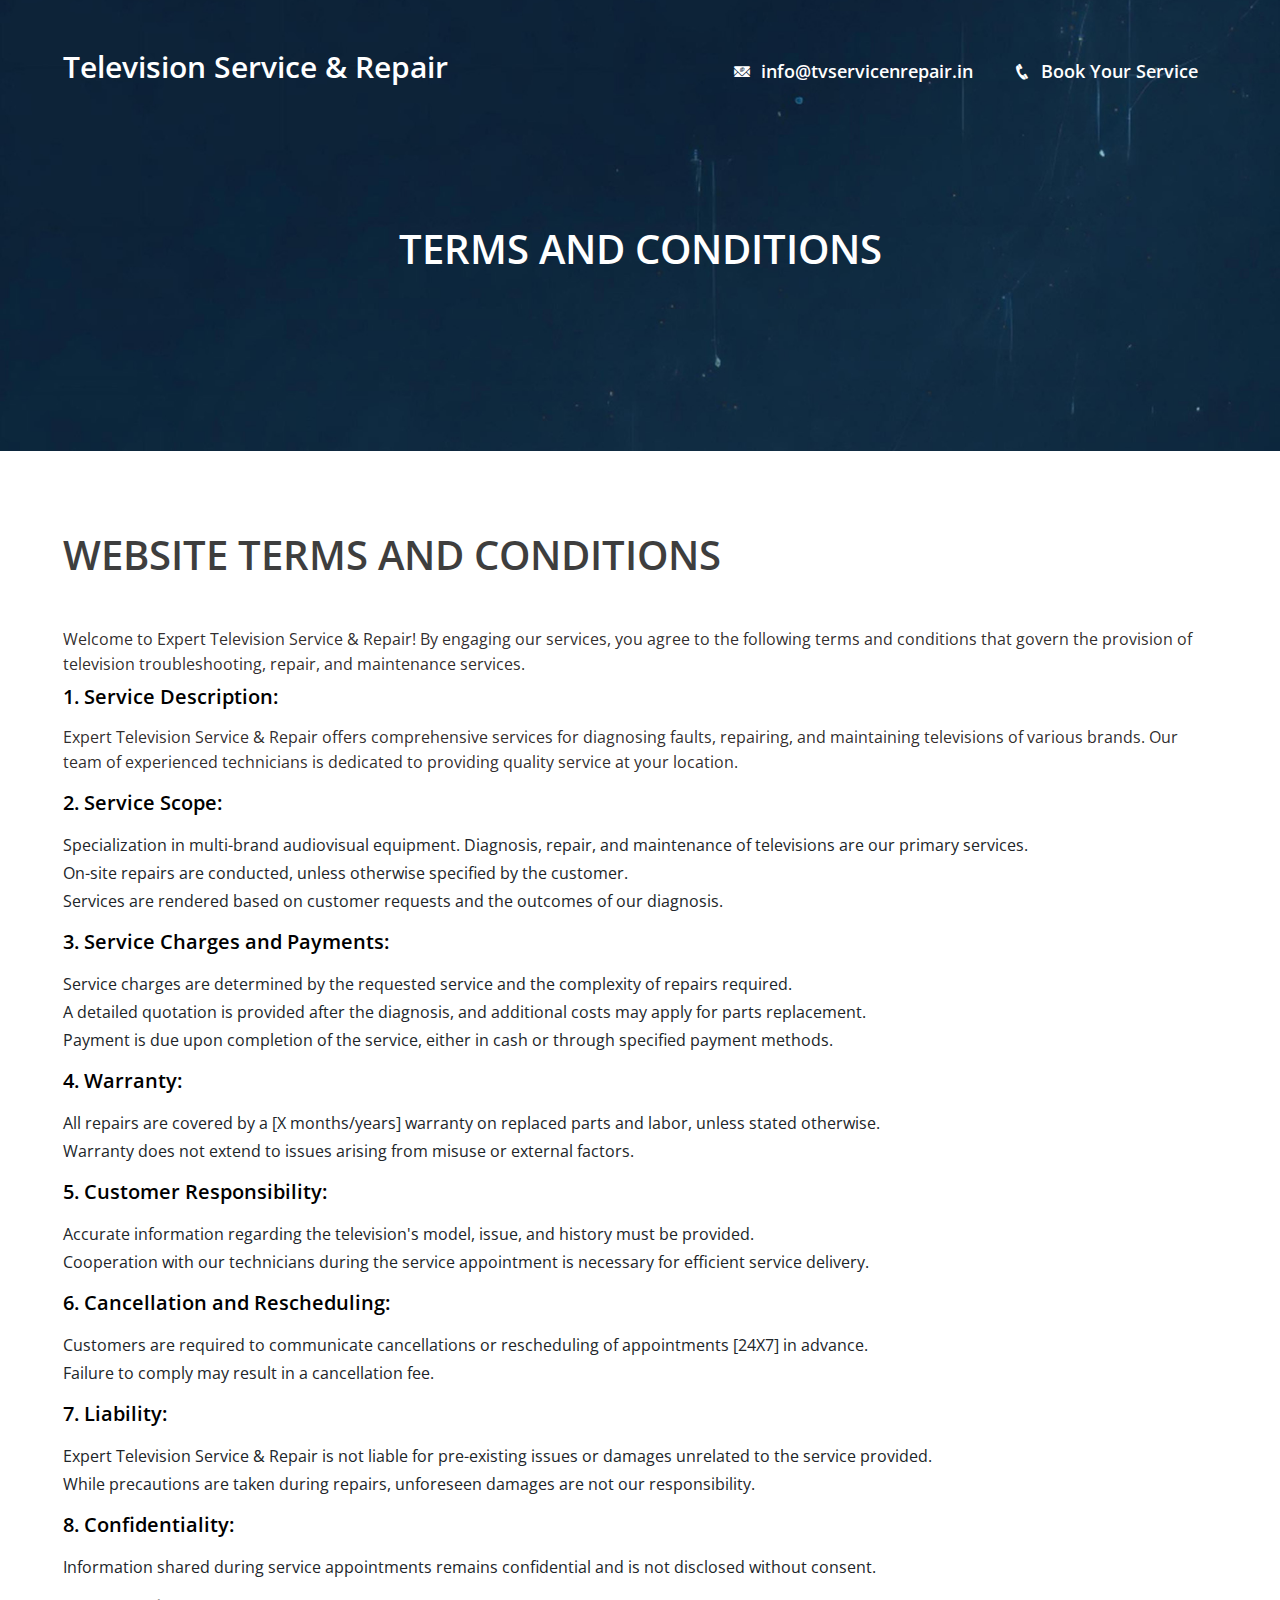
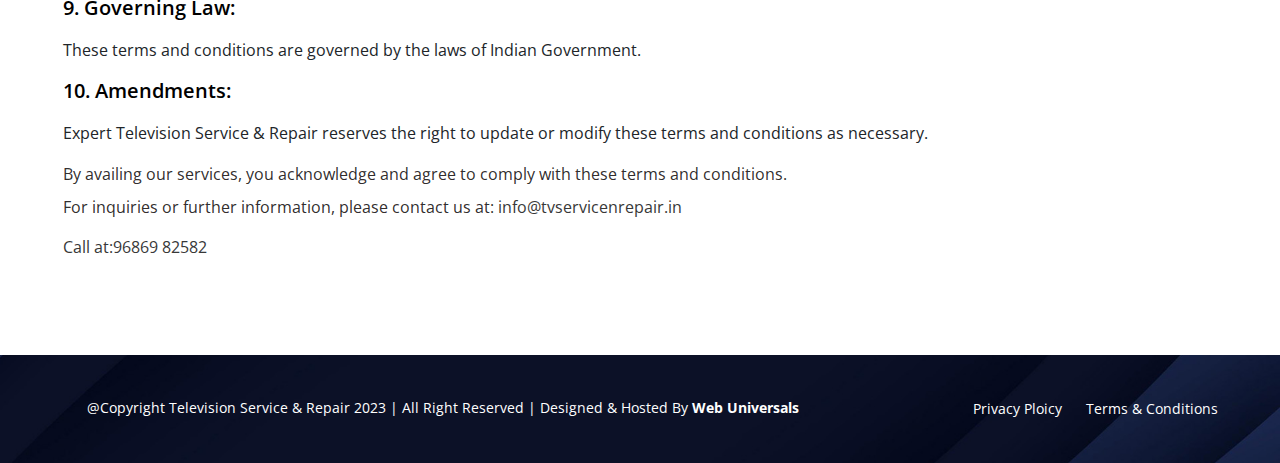
<file: terms-conditions.html>
<!DOCTYPE html>
<html class="no-js" lang="zxx">

<head>
    <meta charset="utf-8" />
    <meta http-equiv="x-ua-compatible" content="ie=edge" />
    <title>Television Service & Repair</title>
    <meta name="description" content="" />
    <meta name="viewport" content="width=device-width, initial-scale=1" />

    <!-- <link rel="shortcut icon" type="image/x-icon" href="images/favicon.png"> -->
    <!-- Place favicon.ico in the root directory -->

    <!-- all css here -->
    <link rel="stylesheet" href="css/bootstrap.min.css" />
    <link rel="stylesheet" href="css/font-awesome.min.css" />
    <link rel="stylesheet" href="css/icofont.css" />
    <link rel="stylesheet" href="css/meanmenu.min.css" />
    <link rel="stylesheet" href="css/slick.css" />
    <link rel="stylesheet" href="css/owl.carousel.css" />
    <link rel="stylesheet" href="css/magnific-popup.css" />
    <link rel="stylesheet" href="css/animated-headlines.css" />
    <link rel="stylesheet" href="css/shortcodes.css" />
    <link rel="stylesheet" href="css/style.css" />
    <link rel="stylesheet" href="css/responsive.css" />
    <link rel="preconnect" href="https://fonts.googleapis.com" />
    <link rel="preconnect" href="https://fonts.gstatic.com" crossorigin />
    <link href="https://fonts.googleapis.com/css2?family=Mooli&display=swap" rel="stylesheet" />
    <link rel="preconnect" href="https://fonts.googleapis.com" />
    <link rel="preconnect" href="https://fonts.gstatic.com" crossorigin />
    <link href="https://fonts.googleapis.com/css2?family=Gabarito&display=swap" rel="stylesheet" />
    <script src="js/modernizr-3.11.2.min.js"></script>
    <style>
        ul li,
        ul li a {
            font-size: 16px;
            line-height: 28px;
        }

        h6 {
            color: #011f4b;
            font-size: 18px;
            font-weight: 600;
        }

        h5 {
            color: #31708f;
        }

        h4 {
            color: black;
            font-weight: 600;
        }

        .head-sec {
            color: white;
            padding-top: 100px;
        }
    </style>
</head>

<body data-bs-spy="scroll" data-bs-target="#navigation" data-bs-offset="0" tabindex="0">
    <!--[if lt IE 8]>
      <p class="browserupgrade">
        You are using an <strong>outdated</strong> browser. Please
        <a href="http://browsehappy.com/">upgrade your browser</a> to improve
        your experience.
      </p>
    <![endif]-->
    <!-- header area start -->
    <header>

        <nav id="header-top" class="navbar navbar-expand-md">
            <div class="container">
                <div class="navbar-header">
                    <button type="button" class="navbar-toggler" data-bs-toggle="collapse" data-bs-target="#navigation"
                        aria-controls="navigation" aria-expanded="false" aria-label="Toggle navigation">
                        <span class="icon-bar"></span>
                        <span class="icon-bar"></span>
                        <span class="icon-bar"></span>
                    </button>
                    <!-- <a class="navbar-brand" href="#"><img src="images/logo.png" alt="logo" class="img-responsive"></a> -->
                    <a class="navbar-brand" href="./index.html">
                        <h5 style="color: white;">Television Service & Repair</h5>
                    </a>
                </div>
                <div class="collapse navbar-collapse" id="navigation">
                    <ul class="nav nav-pills navbar-nav navbar-right">
                        <li class="nav-item"><a class="nav-link" href="mailto:info@tvservicenrepair.in"><i
                                    class="icofont icofont-email"></i>&nbsp;&nbsp;info@tvservicenrepair.in</a></li>
                        <li class="nav-item"><a class="nav-link" href="tel: 96869 82582"><i
                                    class="icofont icofont-phone"></i>&nbsp;&nbsp;Book Your Service</a></li>
                    </ul>
                </div>
            </div>
        </nav>
    </header>
    <!-- header area end -->
    <!-- fun fact area start -->
    <section class="funfact-area bg-6 opening-sec">
        <div class="container">
            <div class="row">
                <div class="col">
                    <h2 class="text-center mb-5 head-sec">TERMS AND CONDITIONS</h2>
                </div>
            </div>
        </div>
    </section>
    <section>
        <div class="container pt-80 pb-80">
            <div class="row">
                <div class="col">
                    <h2 class="mb-5">WEBSITE TERMS AND CONDITIONS</h2>
                    <p class="mb-2">Welcome to Expert Television Service & Repair! By engaging our services, you agree
                        to the following terms and conditions that govern the provision of television troubleshooting,
                        repair, and maintenance services.
                    </p>

                    <h4 class="mb-3">1. Service Description:
                    </h4>
                    <p class="mb-3">
                        Expert Television Service & Repair offers comprehensive services for diagnosing faults, repairing, and maintaining televisions of various brands. Our team of experienced technicians is dedicated to providing quality service at your location.

                    </p>

                    <h4 class="mb-3">2. Service Scope:

                    </h4>
                    <p class="mb-3">
                    <ul>
                        <li>Specialization in multi-brand audiovisual equipment.
                    </li>
                    <li>Diagnosis, repair, and maintenance of televisions are our primary services.
                    </li>
                    <li>On-site repairs are conducted, unless otherwise specified by the customer.
                    </li>
                    <li>Services are rendered based on customer requests and the outcomes of our diagnosis.
                    </li>
                </ul>
                    </p>
                    <h4 class="mb-3">3. Service Charges and Payments:
                    </h4>
                  
                    <p class="mb-2">
                     <ul>
                        <li>Service charges are determined by the requested service and the complexity of repairs required.
                        </li>
                        <li>A detailed quotation is provided after the diagnosis, and additional costs may apply for parts replacement.
                        </li>
                        <li>Payment is due upon completion of the service, either in cash or through specified payment methods.
                        </li>
                     </ul>
                    </p>
                    <h4 class="mb-3">4. Warranty:

                    </h4>
                    <p class="mb-2">
                      <ul>
                        <li>All repairs are covered by a [X months/years] warranty on replaced parts and labor, unless stated otherwise.
                        </li>
                        <li>Warranty does not extend to issues arising from misuse or external factors.
                        </li>
                      </ul>
                    </p>


                    <h4 class="mb-3">5. Customer Responsibility:
                    </h4>
                    <p class="mb-2">
                        <ul>
                          <li>Accurate information regarding the television's model, issue, and history must be provided.

                          </li>
                          <li>Cooperation with our technicians during the service appointment is necessary for efficient service delivery.

                          </li>
                        </ul>
                      </p>
                      <h4 class="mb-3">6. Cancellation and Rescheduling:

                    </h4>
                    <p class="mb-2">
                        <ul>
                          <li>Customers are required to communicate cancellations or rescheduling of appointments [24X7] in advance.


                          </li>
                          <li>Failure to comply may result in a cancellation fee.
                          </li>
                        </ul>
                      </p>
                      <h4 class="mb-3">7. Liability:
                      </h4>
                      <p class="mb-2">
                          <ul>
                            <li>Expert Television Service & Repair is not liable for pre-existing issues or damages unrelated to the service provided.

  
  
                            </li>
                            <li>While precautions are taken during repairs, unforeseen damages are not our responsibility.

                            </li>
                          </ul>
                        </p>


                        <h4 class="mb-3">8. Confidentiality:
                        </h4>
                        <p class="mb-2">
                            <ul>
                              <li>Information shared during service appointments remains confidential and is not disclosed without consent.
                              </li>
                            </ul>
                          </p>


                          <h4 class="mb-3">9. Governing Law:

                        </h4>
                        <p class="mb-2">
                            <ul>
                              <li>These terms and conditions are governed by the laws of Indian Government.
                              </li>
                            </ul>
                          </p>

                          <h4 class="mb-3">10. Amendments:

                        </h4>
                        <p class="mb-2">
                            <ul>
                              <li>Expert Television Service & Repair reserves the right to update or modify these terms and conditions as necessary.
                              </li>
                            </ul>
                          </p>
                          <p class="mb-2">By availing our services, you acknowledge and agree to comply with these terms and conditions.
                        </p>
                 
                    <p>For inquiries or further information, please contact us at: <a href="mailto:info@tvservicenrepair.in">info@tvservicenrepair.in</a></p>
                    <p><a href="tel:96869 82582">Call at:96869 82582</a></p>
                </div>
            </div>
        </div>
    </section>
    <!-- fun fact area end -->
    <!-- Copyright Area Start -->
    <div class="copyright-area bg-5 ptb-40 copyright-sect">
        <div class="container">
            <!-- Copyright right -->
            <div class="row">
                <div class="col-lg-8">
                    <div class="copyright-area text-center">
                        <!-- Copyright social -->

                        <!-- Copyright social -->
                        <div class="copyright-text">
                            <p> @Copyright Television Service & Repair 2023 | All Right Reserved | Designed &amp; Hosted
                                By <a href="https://webuniversals.co.in/" target="_blank"> Web
                                    Universals</a> </p>
                        </div>
                        <!-- Copyright text -->
                    </div>
                </div>
                <div class="col-lg-4">
                    <div class="copyright-area text-end">
                        <div class="copyright-text conditions-policy">
                            <ul>
                                <li>
                                    <a href="./privacy-policy.html"> Privacy Ploicy</a>
                                </li>
                                <li>
                                    <a href="./terms-conditions.html">Terms & Conditions</a>
                                </li>
                            </ul>
                        </div>
                        <!-- Copyright text -->
                    </div>
                </div>
            </div>
            <!-- Copyright right -->
        </div>
    </div>
    <div class="call-mobile-view text-center"><a href="tel:96869 82582 ">Call Now : 96869 82582 </a></div>
    <!-- Copyright Area End -->




    <!-- all js here -->
    <script src="js/jquery-3.6.0.min.js"></script>
    <script src="js/jquery-migrate-3.3.2.min.js"></script>
    <script src="js/bootstrap.bundle.min.js"></script>
    <script src="js/owl.carousel.min.js"></script>
    <script src="js/slick.min.js"></script>
    <script src="js/jquery.ajaxchimp.min.js"></script>
    <script src="js/plugins.js"></script>
    <script src="js/main.js"></script>
</body>

</html>
</file>
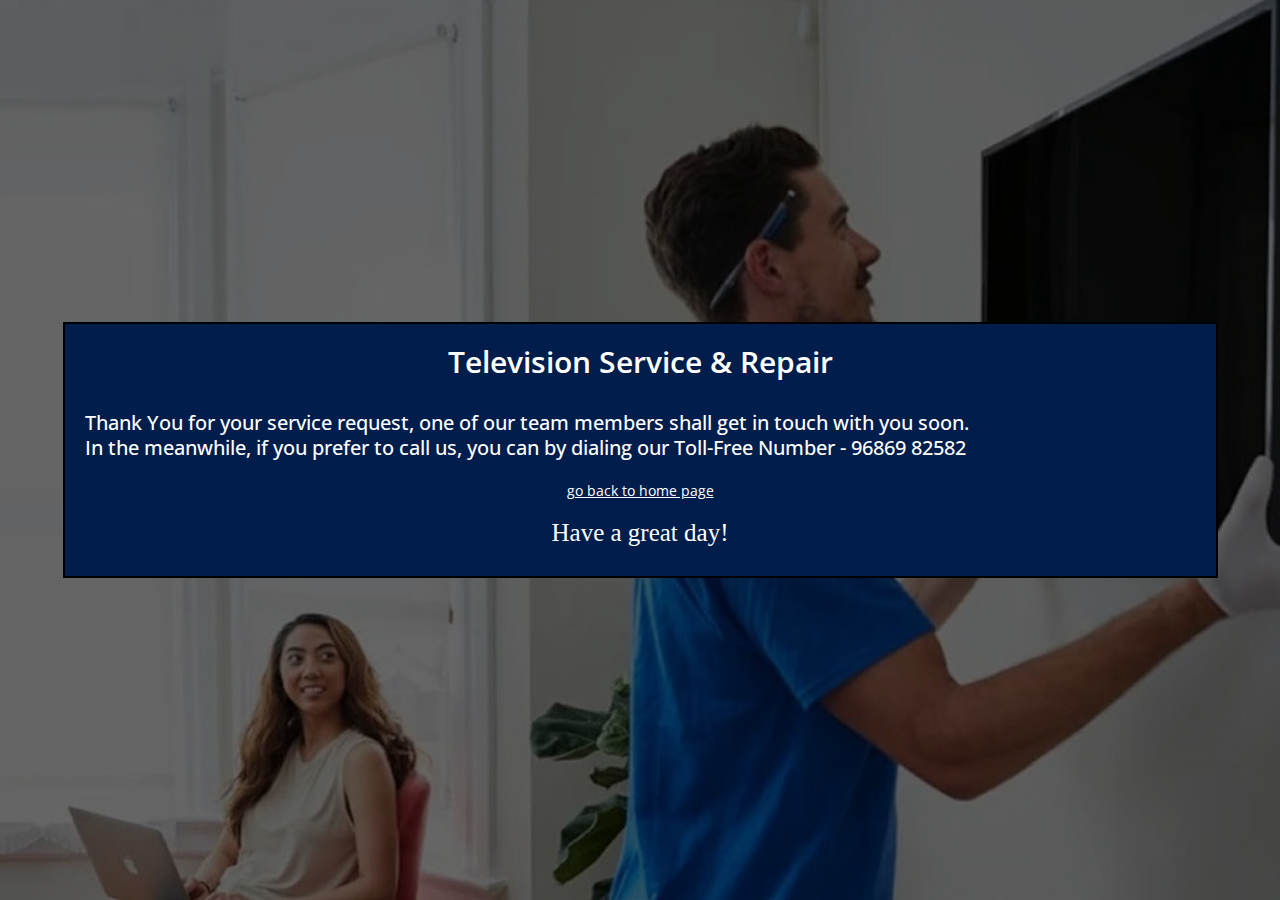
<file: thankyou.html>
<!DOCTYPE html>
<html lang="en">
    <head>
        <meta charset="utf-8" />
        <meta http-equiv="x-ua-compatible" content="ie=edge" />
        <title>Television Service & Repair</title>
        <meta name="description" content="" />
        <meta name="viewport" content="width=device-width, initial-scale=1" />
    
        <!-- <link rel="shortcut icon" type="image/x-icon" href="images/favicon.png"> -->
        <!-- Place favicon.ico in the root directory -->
    
        <!-- all css here -->
        <link rel="stylesheet" href="css/bootstrap.min.css" />
        <link rel="stylesheet" href="css/font-awesome.min.css" />
        <link rel="stylesheet" href="css/icofont.css" />
        <link rel="stylesheet" href="css/meanmenu.min.css" />
        <link rel="stylesheet" href="css/slick.css" />
        <link rel="stylesheet" href="css/owl.carousel.css" />
        <link rel="stylesheet" href="css/magnific-popup.css" />
        <link rel="stylesheet" href="css/animated-headlines.css" />
        <link rel="stylesheet" href="css/shortcodes.css" />
        <link rel="stylesheet" href="css/style.css" />
        <link rel="stylesheet" href="css/responsive.css" />
        <link rel="preconnect" href="https://fonts.googleapis.com" />
        <link rel="preconnect" href="https://fonts.gstatic.com" crossorigin />
        <link href="https://fonts.googleapis.com/css2?family=Mooli&display=swap" rel="stylesheet" />
        <link rel="preconnect" href="https://fonts.googleapis.com" />
        <link rel="preconnect" href="https://fonts.gstatic.com" crossorigin />
        <link href="https://fonts.googleapis.com/css2?family=Gabarito&display=swap" rel="stylesheet" />
        <script src="js/modernizr-3.11.2.min.js"></script>
        <style>
            h3{
                font-size: 30px;
                font-weight: 600;
                color: white;
            }
            .thankyou {
                padding: 20px 20px !important;
                border: 2px solid black !important;
                text-align: center !important;
                background: #001d4c !important;
            }
    
            .main-logo img {
                width: 350px;
            }
    
           .thankyou-sec-1{
                display: flex !important;
                justify-content: center !important;
                align-items: center !important;
                background: rgba(0, 0, 0, 0.6) url(./images/banner3.jpg) !important;
                background-repeat: no-repeat !important;
                background-size: cover !important;
                background-position: center !important;
                background-blend-mode: darken !important;
                height: 100vh !important;
            }
    
            p {
                margin-top: 30px;
                font-size: 20px;
                font-weight: 500;
                color:white;
                text-align: justify;
                margin-bottom: 10px;
            }
            a{
                color: white;
            }
            h6{
                color:white;
                font-size: 25px;
                font-family: Georgia, 'Times New Roman', Times, serif;
                margin-top: 20px;
            }
            a{
                color: white !important;
            }
        </style>

     
<!-- Google tag (gtag.js) -->
    </head>
    
<body>
 <!-- Content -->
 <section class="thankyou-sec-1">
 <div class="container">
    <div class="row">
        <div class="col">
            <div class="thankyou main-logo">
               <!-- <a href="https://customercare-24x7.in/"> <img src="./images/main-logo.png" alt=""></a> -->
               <a href="./index.html"><h3>Television Service & Repair</h3></a>
                <p> Thank You for your service request, one of our team members shall get in touch with you soon.
                    <br> In
                    the meanwhile, if you prefer to call us, you can by dialing our Toll-Free Number -<a href="tel:  96869 82582 "> 96869 82582 </a>
                </p>
                <br>
                <a href="./index.html" style="text-decoration: underline; color: black;">go back to
                    home page</a>
                    <h6>Have a great day!</h6>

            </div>
        </div>
    </div>
</div>
</section>

<!-- End Content -->


    <!-- all js here -->
    <script src="js/jquery-3.6.0.min.js"></script>
    <script src="js/jquery-migrate-3.3.2.min.js"></script>
    <script src="js/bootstrap.bundle.min.js"></script>
    <script src="js/owl.carousel.min.js"></script>
    <script src="js/slick.min.js"></script>
    <script src="js/jquery.ajaxchimp.min.js"></script>
    <script src="js/plugins.js"></script>
    <script src="js/main.js"></script>
</body>
</html>
</file>
<file: css/shortcodes.css>
/* ====================================
	
	Template: Moto - App Landing Page
	Css Name: Import Css
	Version: 1.1
	Design and Developed by: Hastech

====================================== */

@import url("default.css");
</file>
<file: css/style.css>
/*============================================

    Template: Moto - App Landing Page
	Css Name: Main Style
	Version: 1.1
	Design and Developed by: Hastech

==============================================
    
    CSS INDEX
    ===================
	
    1. IMPORT GOOGLE FONT
	2. HEADER AREA
	3. SLIDER AREA
	4. SERVICE AREA
	5. ABOUT AREA
	6. SECTION HEADDING STYLE
	7. AWESOME FEATURES AREA
	8. HOW WORK AREA
	9. FUN FACT AREA
	10. DOWNLOAD BUTTON AREA
	11. PRICING AREA
	12. TESTIMONIAL AREA
	13. TEAM AREA
	14. SUBCRIBE FORM AREA
	15. CONTACT FORM AREA
	16. CONTACT INFORMATION AREA
	17. CONTACT SOCIAL AREA
	18. HOMEPAGE TWO
	19. VIDEO BACKGROUND AREA
	20. ScreenShot Area
	21. ScrollUp
	
===========================================================*/

/* ============= 1. IMPORT GOOGLE FONT ============= */
@import url('https://fonts.googleapis.com/css?family=Open+Sans:300,400,600,700,800');

/* ============= 2. HEADER AREA ============= */
header {
  left: 0;
  position: absolute;
  right: 0;
  top: 0;
  z-index: 4;
}

.navbar .container {
  flex-wrap: nowrap;
}

.navbar-nav {
  display: flex;
  flex-direction: row;
  justify-content: flex-end;
  align-items: center;
}

.navbar-fixed-bottom,
.navbar-fixed-top {
  position: fixed;
  top: 0;
  border-width: 0 0 1px;
  right: 0;
  left: 0;
  z-index: 1030;
}

.navbar {
  border-radius: 0;
  margin: 0;
  padding-top: 30px;
  padding-bottom: 0;
  -webkit-transition: all 0.7s ease 0s;
  transition: all 0.5s ease 0s;
}

.navbar.navbar-fixed-top {
  background: rgba(0, 0, 0, 0) -webkit-linear-gradient(left, #005b96 0%, #005b96 100%) repeat scroll 0 0;
  background: rgba(0, 0, 0, 0) linear-gradient(to right, #005b96 0%, #005b96 100%) repeat scroll 0 0;
  box-shadow: 0 0 20px -10px #000;
  padding: 0;
}

.navbar-brand {
  padding: 19px 0;
  display: block;
}

.navbar>.container .navbar-brand,
.navbar>.container-fluid .navbar-brand {
  margin-left: 0;
}

.navbar-brand>img {
  -webkit-transition: all 0.3s ease 0s;
  transition: all 0.3s ease 0s;
  max-width: fit-content;
}

.navbar-fixed-top .navbar-brand>img {
  width: 85%;
}

.navbar-expand-md .navbar-collapse {
  flex-grow: unset;
}

.navbar-nav li a {
  color: #fff;
  /* font-size: 16px; */
  font-size: 18px;
  font-weight: 600;
  padding: 20px;
  transition: all 0.3s ease 0s;
}

.navbar-expand-md .navbar-nav .nav-link {
  padding: 20px;
}

.navbar-nav .nav-link:focus,
.navbar-nav .nav-link:hover {
  background: rgba(0, 0, 0, 0) none repeat scroll 0 0;
  opacity: 0.6;
  color: #fff;
}

.nav-pills .nav-link.active,
.nav-pills .show>.nav-link {
  background: rgba(0, 0, 0, 0) none repeat scroll 0 0;
  opacity: 0.6;
}

.navbar-expand-md .navbar-nav li a.download-btn {
  border: 1px solid #fff;
  border-radius: 4px;
  padding: 8px 30px;
  transition: .3s;
}

.navbar-nav li a.download-btn:hover {
  background: #005b96 none repeat scroll 0 0;
  border-color: #011f4b;
  box-shadow: 0 0 30px 0 rgba(0, 0, 0, 0.1);
  -webkit-box-shadow: 0 0 30px 0 rgba(0, 0, 0, 0.1);
  -moz-box-shadow: 0 0 30px 0 rgba(0, 0, 0, 0.1);
  opacity: 1;
}

.navbar-nav .nav-link.active,
.navbar-nav .show>.nav-link {
  color: white;
}

/* ============= 3. SLIDER AREA ============= */
.hero-area {
  background-image: url(../images/1_2.png);
  background-size: cover;
  background-position: center center;
  height: 100vh;
  z-index: 1;
  position: relative;
  color: #fff;
}

.parallax {
  background-attachment: fixed;
}

.slider {
  -webkit-box-align: center;
  -ms-flex-align: center;
  align-items: center;
  display: -webkit- flex;
  display: -moz- flex;
  display: -ms- flex;
  display: -o- flex;
  display: -webkit-box;
  display: -ms-flexbox;
  display: flex;
  height: 100%;
}

.slider h1 {
  color: #fff;
  margin-bottom: 20px;
  text-transform: capitalize;
}

.slider p {
  color: #fff;
  /* font-size: 18px; */
  font-size: 23px;
  margin: 0 0 35px;
  padding-right: 28%;
  font-family: 'Mooli', sans-serif;
  font-weight: 500;
  letter-spacing: 1px;
}

.slider-thumb {
  position: absolute;
  bottom: 0;
  right: 0%;
  z-index: 3;
}

.hero-btn {
  background: #005b96 none repeat scroll 0 0;
  border-radius: 4px;
  color: #fff;
  display: inline-block;
  font-size: 16px;
  font-weight: 700;
  padding: 15px 50px;
  text-decoration: none;
  text-transform: uppercase;
  transition: all 0.3s ease 0s;
  -webkit-box-shadow: 0px 0px 30px 0px rgba(0, 0, 0, 0.1);
  -moz-box-shadow: 0px 0px 30px 0px rgba(0, 0, 0, 0.1);
  box-shadow: 0px 0px 30px 3px rgba(0, 0, 0, 0.1);
}

.hero-btn:hover,
.about-content>.hero-btn:hover {
  background-color: #011f4b;
  color: #fff;
  text-decoration: none;
}

.hero-text p.he-p {
  padding: 0 22%;
  line-height: 30px;
}

.hero-text {
  padding-left: 50px;
  /* padding-left: 20px; */
}

/* Slider Nav */
.background-area .owl-nav div {
  background: rgba(0, 0, 0, 0) none repeat scroll 0 0;
  border: 2px solid rgba(255, 255, 255, 0.4);
  color: #ffffff;
  font-size: 38px;
  height: 50px;
  left: -56px;
  line-height: 45px;
  margin-top: -25px;
  position: absolute;
  text-align: center;
  top: 50%;
  transition: all 0.4s ease 0s;
  width: 50px;
  z-index: 999;
}

.background-area .owl-nav .owl-next {
  left: auto;
  right: -56px;
}

.background-area:hover .owl-nav div {
  left: 10px;
}

.background-area:hover .owl-nav .owl-next {
  left: auto;
  right: 10px;
}

.background-area .owl-nav div:hover {
  background: rgba(255, 255, 255, 0.4) none repeat scroll 0 0;
}

.image-1 {
  background-image: url("../images/4.png");
}

.slide-animation {
  left: -15px;
  position: absolute;
  z-index: -9;
}

/* ============= 4. SERVICE AREA ============= */
.service-area {}

.single-service {
  padding: 110px 25px 105px;
  -webkit-transition: .3s;
  transition: .3s;
}

.single-service h2 {
  font-size: 24px;
  padding-top: 15px;
}

.single-service:hover {
  /* box-shadow: 0 0px 20px 0 rgba(0, 0, 0, 0.1); */
  box-shadow: 0 0px 20px 0 rgba(0, 0, 0, 0.623);
  -webkit-box-shadow: 0 0px 20px 0 rgba(0, 0, 0, 0.623);
  -moz-box-shadow: 0 0px 20px 0 rgba(0, 0, 0, 0.623);
  transform: translateY(-5px);
  -webkit-transition: .3s;
  transition: .3s;
}

.service-icon {
  float: left;
  margin-right: 20px;
  margin-top: 40px;
}

.service-content {
  display: block;
  overflow: hidden;
}

/* ============= 5. ABOUT AREA ============= */
.about-content>h2 {
  margin-bottom: 35px;
}

.about-content>p {
  margin: 0 0 25px;
}

.about-content>.hero-btn {
  background: #005b96 none repeat scroll 0 0;
  border-radius: 4px;
  box-shadow: 0 0 20px 0 rgba(0, 90, 150, 0.747);
  -webkit-box-shadow: 0 0 20px 0 rgba(0, 90, 150, 0.747);
  -moz-box-shadow: 0 0 20px 0 rgba(0, 90, 150, 0.747);
  color: #fff;
  display: inline-block;
  font-size: 16px;
  font-weight: 700;
  padding: 15px 40px;
  text-decoration: none;
  text-transform: uppercase;
  transition: all 0.3s ease 0s;
  margin-top: 25px;
}

.about-content>.hero-btn i {
  margin-right: 5px;
}

/* ============= 6. SECTION HEADDING STYLE ============= */
.section-heading {
  margin: 0 auto;
  width: 48%;
}

.section-heading h2 {
  margin-bottom: 24px;
  position: relative;
  text-transform: capitalize;
  /* line-height: 30px; */
  line-height: 45px;
}

.section-heading p {
  margin-bottom: 10px;
}
#features h2{
  font-size: 35px;
}

/* ============= 7. AWESOME FEATURES AREA ============= */
.awesome-feature {
  border-radius: 10px;
  margin-bottom: 20px;
  padding: 40px 0 35px;
  transition: all 0.3s ease 0s;
}

.awesome-feature:hover {
  background: #005b96 none repeat scroll 0 0;
}

.awesome-feature-icon span {
  display: block;
  height: 60px;
  margin-left: 10px;
  position: relative;
  width: 60px;
  margin: 0 auto;
}

.awesome-feature-icon span:after {
  background: rgba(0, 0, 0, 0) -webkit-linear-gradient(top, #005b96 0%, #005b96 100%) repeat scroll 0 0;
  background: rgba(0, 0, 0, 0) linear-gradient(to top, #005b96 0%, #005b96 100%) repeat scroll 0 0;
  border-radius: 60px;
  content: "";
  height: 100%;
  left: 0;
  position: absolute;
  top: 0;
  width: 100%;
  z-index: 0;
}

.awesome-feature-icon i {
  background-color: #f5f7fa;
  border-radius: 60px;
  color: #4c5462;
  display: inline-block;
  font-size: 24px;
  height: calc(100% - 2px);
  left: 0px;
  line-height: 58px;
  position: relative;
  text-align: center;
  top: 1px;
  -webkit-transition: all 0.3s ease 0s;
  transition: all 0.3s ease 0s;
  width: calc(100% - 2px);
  z-index: 1;
}

.awesome-feature:hover .awesome-feature-icon i {
  background-color: #005b96;
  box-shadow: 0 0 4px 0px rgba(0, 0, 0, 0.20);
  -webkit-box-shadow: 0 0 4px 0px rgba(0, 0, 0, 0.20);
  -moz-box-shadow: 0 0 4px 0px rgba(0, 0, 0, 0.20);
  color: #fff;
}

.awesome-feature:hover .awesome-feature-icon span::after {
  background: #005b96 none repeat scroll 0 0;
}

.awesome-feature-details {
  margin-top: 20px;
}

.awesome-feature-details h5 {
  font-size: 20px;
  font-weight: 600;
  text-transform: capitalize;
  margin: 0 0 15px;
  -webkit-transition: all 0.3s ease 0s;
  transition: all 0.3s ease 0s;
}

.awesome-feature-details p {
  margin: 0;
  padding: 0 50px;
  -webkit-transition: all 0.3s ease 0s;
  transition: all 0.3s ease 0s;
}

.awesome-feature:hover .awesome-feature-details h5,
.awesome-feature:hover .awesome-feature-details p {
  color: #fff;
}


/* ============= 8. HOW WORK AREA ============= */
.how-work-tab ul {
  background: #fff none repeat scroll 0 0;
  box-shadow: 0px 0 5px 0px rgba(0, 0, 0, 0.15);
  -moz-box-shadow: 0px 0 5px 0px rgba(0, 0, 0, 0.15);
  -webkit-box-shadow: 0px 0 5px 0px rgba(0, 0, 0, 0.15);
  display: flex;
}

.how-work-tab ul li {
  height: 50px;
  line-height: 50px;
  width: 33.33%;
}

.how-work-tab ul li a {
  color: #3e3e3e;
  display: block;
  font-size: 20px;
  font-weight: 600;
  text-align: center;
}

.how-work-tab ul li.active a {
  background: #005b96;
  color: #fff;
}

.how-work-tab .tab-content p {
  margin-bottom: 25px;
}

/* ============= 9. FUN FACT AREA ============= */
.single-fact h5 {
  color: #fff;
  font-weight: 600;
  margin-bottom: 0px;
  font-size: 20px;
}

.single-fact h2 {
  color: #fff;
  font-size: 40px;
  margin-bottom: 15px;
  line-height: 35px;
}

/* ============= 10. DOWNLOAD BUTTON AREA ============= */
.download-option-btn ul li a {
  background: #fff none repeat scroll 0 0;
  border-radius: 10px;
  box-shadow: 0 0 30px 0px rgba(0, 0, 0, 0.1);
  -webkit-box-shadow: 0 0 30px 0px rgba(0, 0, 0, 0.1);
  -moz-box-shadow: 0 0 30px 0px rgba(0, 0, 0, 0.1);
  color: #3e3e3e;
  display: inline-block;
  font-size: 16px;
  font-weight: 600;
  margin: 0 14px;
  padding: 18px 40px;
  text-decoration: none;
  text-transform: capitalize;
  transition: all 0.3s ease 0s;
}

.download-option-btn ul li a i {
  color: #005b96;
  margin-right: 5px;
  transition: .3s;
}

.download-option-btn ul li a:hover i,
.download-option-btn ul li a.active:hover i {
  color: #fff;
}

.download-option-btn ul li a:hover,
.download-option-btn ul li a.active:hover {
  background: #005b96;
  color: #fff;
}

.download-option-btn ul li a.active {
  background: #005b96;
  color: #fff;
}

.download-option-btn ul li a.active i {
  color: #fff;
}

/* ============= 11. PRICING AREA ============= */
.pricing-single {
  border-radius: 10px;
  box-shadow: 0 0 30px 0px rgba(0, 0, 0, 0.1);
  -webkit-box-shadow: 0 0 30px 0px rgba(0, 0, 0, 0.1);
  -moz-box-shadow: 0 0 30px 0px rgba(0, 0, 0, 0.1);
  padding-top: 65px;
  transition: all 0.4s ease 0s;
}

.price-titel h4 {
  letter-spacing: 2px;
}

.pricing-price>span {
  color: #3e3e3e;
  display: block;
  font-size: 50px;
  font-weight: 300;
  padding: 20px 0 22px;
}

.price-decs ul li {
  color: #999999;
  display: block;
  font-size: 16px;
  line-height: 38px;
}

.ordr-btn>a {
  background: #fff none repeat scroll 0 0;
  box-shadow: 0 0 30px 0px rgba(0, 0, 0, 0.1);
  -webkit-box-shadow: 0 0 30px 0px rgba(0, 0, 0, 0.1);
  -moz-box-shadow: 0 0 30px 0px rgba(0, 0, 0, 0.1);
  display: inline-block;
  font-size: 15px;
  font-weight: 600;
  padding: 24px 45px;
  transition: all 0.4s ease 0s;
}

.ordr-btn.uppercase>a:hover {
  opacity: 0.5;
}

.price-decs {
  padding-bottom: 40px;
}

.pricing-single:hover,
.pricing-single.active {
  background: #005b96;
  color: #fff;
}

.pricing-single:hover .pricing-price>span,
.pricing-single:hover .price-decs ul li,
.pricing-single:hover .price-titel h4 {
  color: #fff;
}

.pricing-single.active .pricing-price>span,
.pricing-single.active .price-decs ul li,
.pricing-single.active .price-titel h4 {
  color: #fff;
}

.pricing-single:hover .ordr-btn>a,
.pricing-single.active .ordr-btn>a {
  background: #005b96;
  color: #fff;
  display: block;
}

/* ============= 12. TESTIMONIAL AREA ============= */
.testimonial-desc p {
  color: #fff;
  font-size: 20px;
  font-weight: 300;
  line-height: 35px;
  margin: 0 0 30px;
  padding: 0 124px;
}

.testimonial-desc h4 {
  color: #fff;
  font-size: 24px;
  margin: 0;
}

.testimonial-active.owl-theme .owl-controls {
  display: none !important;
}

/* ============= 13. TEAM AREA ============= */
.team-single {
  display: block;
  position: relative;
  transition: .3s;
  overflow: hidden;
  padding-right: 1px;
}

.team-single img {
  transform: scaleY(1);
  transition: all 0.7s ease-in-out 0s;
}

.team-single:hover img {
  transform: scale(1.2);
}

.team-single:hover {
  box-shadow: 0 0 30px 0px rgba(0, 0, 0, 0.1);
  -webkit-box-shadow: 0 0 30px 0px rgba(0, 0, 0, 0.1);
  -moz-box-shadow: 0 0 30px 0px rgba(0, 0, 0, 0.1);
  border-radius: 10px;
}

.team-overlay {
  background: #005b96 none repeat scroll 0 0;
  box-shadow: 0 0 30px 0px rgba(0, 0, 0, 0.1);
  -webkit-box-shadow: 0 0 30px 0px rgba(0, 0, 0, 0.1);
  -moz-box-shadow: 0 0 30px 0px rgba(0, 0, 0, 0.1);
  padding: 22px 0 12px;
  position: absolute;
  top: 40%;
  transform: translateY(-50%);
  width: 100%;
  opacity: 0;
  visibility: hidden;
  transition: .3s;
}

.team-single:hover .team-overlay {
  opacity: 1;
  visibility: visible;
  top: 50%;
}

.team-overlay>h5 {
  color: #fff;
  font-weight: 600;
}

.team-overlay h6 {
  color: #fff;
}

/* ============= 14. SUBCRIBE FORM AREA ============= */
.subcribe-form input {
  background: transparent none repeat scroll 0 0;
  border: 1px solid #005b96;
  border-radius: 5px;
  box-shadow: none;
  color: #444444;
  font-size: 12px;
  font-weight: normal;
  height: 45px;
  margin-right: 15px;
  padding-left: 20px;
  width: 30%;
}

.subcribe-form button {
  background: #005b96 none repeat scroll 0 0;
  border: medium none;
  border-radius: 5px;
  color: #fff;
  font-weight: 700;
  height: 45px;
  text-transform: uppercase;
  top: 0;
  width: 155px;
  transition: .3s;
  box-shadow: 0 0 20px 0px rgba(255, 95, 109, 0.4);
  -webkit-box-shadow: 0 0 20px 0px rgba(255, 95, 109, 0.4);
  -moz-box-shadow: 0 0 20px 0px rgba(255, 95, 109, 0.4);
}

.subcribe-form button:hover {
  background: #F55160;
}

/* Mail Chimp */
.mailchimp-alerts {
  margin-top: 15px;
}

.mailchimp-submitting {
  color: #31708f
}

.mailchimp-success {
  color: #3c763d;
}

.mailchimp-error {
  color: #a94442;
}

/* ============= 15. Contact Form Area ============= */
.contact-form {
  background: #fff none repeat scroll 0 0;
  box-shadow: 0 0 30px 0px rgba(0, 0, 0, 0.1);
  -webkit-box-shadow: 0 0 30px 0px rgba(0, 0, 0, 0.1);
  -moz-box-shadow: 0 0 30px 0px rgba(0, 0, 0, 0.1);
  /* padding: 125px 70px; */
  padding: 96px 70px;
  width: 60%;
  float: left;
}

.form-control {
  background: transparent none repeat scroll 0 0;
  border: 1px solid #eee;
  border-radius: 5px;
  box-shadow: none;
  color: #333;
  height: 45px;
  padding: 10px 18px;
  transition: all 0.3s ease 0s;
}

.form-control:focus {
  box-shadow: 0 0 30px 0px rgba(0, 0, 0, 0.1);
  -webkit-box-shadow: 0 0 30px 0px rgba(0, 0, 0, 0.1);
  -moz-box-shadow: 0 0 30px 0px rgba(0, 0, 0, 0.1);
  outline: 0 none;
  border: none;
}

.description textarea {
  height: 100px
}

.form-group button {
  border: none
}

.btn-contact-bg {
  background: #005b96 none repeat scroll 0 0;
  border-radius: 5px;
  box-shadow: 0 0 20px 0px rgba(255, 95, 109, 0.4);
  -webkit-box-shadow: 0 0 20px 0px rgba(255, 95, 109, 0.4);
  -webkit-box-shadow: 0 0 20px 0px rgba(255, 95, 109, 0.4);
  color: #fff;
  display: inline-block;
  font-size: 15px;
  font-weight: 600;
  text-transform: uppercase;
  transition: all 0.3s ease 0s;
  width: 150px;
}

.btn-contact-bg:hover,
.btn-contact-bg:focus {
  background: #011f4b;
  color: #fff;
}

.form-messege {
  margin-top: 15px;
  padding-bottom: 0;
}

.contact-wrap {
  display: flex;
  justify-content: space-between;
}

.contact-map-size {
  height: 530px;
  width: 455px;
}

/* ============= 16. CONTACT INFORMATION AREA ============= */
.single-address {
  display: block;
  position: relative;
  margin-bottom: 65px;
}

.single-address i {
  color: #fff;
  display: block;
  font-size: 36px;
  /* line-height: 50px; */
  line-height: 35px;
}

.single-address .media-left {
  left: 65px;
  padding: 0;
  position: absolute;
}

.single-address p {
  color: #fff;
  margin: 0;
}

.conct-border {
  /* border-bottom: 1px solid rgba(250, 87, 101, 0.9); */
  border-bottom: 1px solid white;
  overflow: hidden;
  display: flex;
  justify-content: space-between;
  align-items: center;
}

.conct-border.two {
  border-bottom: 1px solid rgba(250, 87, 101, 0.2);
}

/* ============= 17. Contact Social Area ============= */
.contact-social ul li a {
  background: #fff none repeat scroll 0 0;
  border-radius: 100%;
  color: #000000;
  display: block;
  font-size: 15pt;
  height: 45px;
  line-height: 45px;
  margin-right: 15px;
  text-align: center;
  transition: all 0.4s ease 0s;
  width: 45px;
  margin: 0 12px;
}

.contact-social ul li a:hover {
  color: #fff;
  background: #005b96;
}

.copyright-text p {
  color: #fff;
  font-size: 13px;
  margin-bottom: 0;
  padding: 0;
}

.copyright-text p a {
  color: #fff;
  font-weight: 700;
}

/* ============= 18. HOMEPAGE TWO ============= */
.banner-video-btn {
  bottom: 45px;
  display: block;
  left: 7%;
  position: absolute;
  width: auto;
}

.banner-video-btn .video-popup {
  color: #fff;
  transition: .4s;
}

.banner-video-btn .video-popup:hover {
  color: #3e3e3e;
}

.banner-video-btn .video-popup i {
  float: left;
  font-size: 24px;
  line-height: 35px;
}

.banner-video-btn .video-popup>span {
  float: left;
  font-size: 18px;
  font-weight: 600;
  line-height: 34px;
  margin-left: 10px;
}

.background-content,
.slider-carousel,
.slider-full-carousel {
  z-index: 3;
}

.background-area {
  height: 100vh;
  overflow: hidden;
  position: relative;
}

.image-1,
.image-2,
.image-3 {
  background-attachment: scroll;
  background-clip: initial;
  background-color: rgba(0, 0, 0, 0);
  background-origin: initial;
  background-position: center center;
  background-repeat: no-repeat;
  background-size: cover;
  position: relative;
}

.single-carousel {
  background-size: cover;
}

.background-content {
  position: relative;
}

.banner-image {
  bottom: 70px;
  padding-left: 30px;
  position: absolute;
  right: 0;
  width: 50%;
}

.banner-image.two {
  bottom: 70px;
  padding-left: 10px;
  position: absolute;
  right: 0;
  width: 22%;
}

.background-content {
  position: relative;
}

/* ============= 19. VIDEO BACKGROUND AREA ============= */
.player.mb_YTPlayer {
  height: 100vh;
  width: 100%;
}

.buttonBar {
  display: none;
}

/* ============= 20. ScreenShot Area ============= */
.screenshot-slider {
  margin-left: -20px;
  margin-right: -20px;
}

.screenshot-slider .slick-list {
  padding-left: 236px !important;
  padding-right: 236px !important;
}

.single-screenshot {
  transition: .4s;
}

.single-screenshot.slick-active {
  -webkit-transform: scale(1.25);
  -ms-transform: scale(1.25);
  transform: scale(1.25);
  z-index: 9;
}

.single-screenshot.slick-center {
  -webkit-transform: scale(1.5);
  -ms-transform: scale(1.5);
  transform: scale(1.5);
  z-index: 99 !important;
}

.single-screenshot .image {
  box-shadow: 10px 10px 20px 5px rgba(0, 0, 0, 0.2);
  display: block;
}

.single-screenshot .image img {}

.ss2-prev {
  left: -80px;
}

.ss2-next {
  right: -80px;
}

.screenshot-slider .slick-list {
  padding-top: 128px !important;
}

/* ============= 21. ScrollUp ============= */
#scrollUp {
  background: white none repeat scroll 0 0;
  border-radius: 0px;
  /* bottom: 15px; */
  bottom: 50px;
  box-shadow: 0 0 10px rgba(0, 0, 0, 0.05);
  color: #011f4b;
  font-size: 28px;
  height: 40px;
  line-height: 35px;
  position: fixed;
  right: 15px;
  text-align: center;
  transition: all 0.3s ease 0s;
  width: 40px;
  z-index: 200;
}

#scrollUp:hover {
  background: #3e3e3e;
}

/* navbar */

.navbar-brand h5 {
  font-size: 30px;
}

/* about */
.service-area h3 {
  font-size: 35px;
  font-weight: 600;
  font-family: 'Mooli', sans-serif;
  margin-bottom: 30px;
  text-align: center;

}

.about-content>h2 {
  font-size: 38px;
}

.Service-area h2 {
  font-size: 40px;
  color: #fff;
}

.section-text h6 {
  font-size: 20px;
  color: white;
  font-family: 'Mooli', sans-serif;
  font-weight: 600;
  letter-spacing: 1px;
}

.section-text p {
  color: white;
}

.serv-sec {
  padding: 130px 0px;
}

.why-bg {
  padding-top: 128px;
  padding-bottom: 70px;
}

.opening-sec {
  padding-top: 125px;
  padding-bottom: 130px;
}

.opening-sec ul li {
  font-size: 18px;
  line-height: 28px;
  font-weight: 600;
}
.opening-sec tr td {
  font-size: 18px;
  line-height: 38px;
  /* line-height: 26px; */
  font-weight: 600;
  padding-left: 10px;
  padding-right: 15px;
}
.opening-sec tr td i{
  margin-right: 5px;
  font-size: 20px;
  color: #015703;
}


.provide-us {
  padding-top: 130px;
  padding-bottom: 130px;
}

.provide-us h5 {
  padding: 20px;
  text-align: center;
  font-size: 15px;
}

.contact-area-sec {
  padding-top: 125px;
  padding-bottom: 130px;
  /* padding-bottom: 270px; */
}
.con-sec a{
  font-size: 18px;
  font-weight: 600;
  line-height: 28px;
  /* color: #011f4b; */
  color: black;
  margin-left: 20px;
  cursor: pointer;
  transition: all 0.3s ease-in-out;
}
.con-sec a:hover{
  color: #005b96;
}
.contact-area h6{
  font-size: 18px;
  font-weight: 600;
  letter-spacing: 1px;
}
.copyright-sect h4{
  color: white;
  font-weight: 600;
}
.copyright-sect h6{
  color: white;
}
.copyright-sect p{
  font-size: 14px;
}
.copyright-sect ul li{
  font-size: 14px;
  color: white;
  line-height: 28px;
  text-align: left;
  cursor: pointer;
  transition: all 0.3s ease-in-out;
}
.copyright-sect ul li a{
  font-size: 14px;
  color: white;
  line-height: 28px;
  text-align: left;
  cursor: pointer;
  transition: all 0.3s ease-in-out;
}
.copyright-sect ul li:hover,.copyright-sect ul li a:hover{
  color: #31708f;
}
.call-mobile-view a{
  color: white;
  cursor: pointer;
  transition: all 0.3s ease-in-out;
}
.call-mobile-view{
  display: none;
  padding: 10px 20px;
  font-size: 18px;
  font-weight: 600;
  background: #31708f;
  position: fixed;
  bottom: 0;
  left: 0;
  width: 100%;
  cursor: pointer;
  transition: all 0.3s ease-in-out;
  z-index: 999;
 
}
.call-mobile-view :hover,.call-mobile-view a:hover{
  color: #011f4b;
}


/* popup-form */

.form-container{
  display: flex !important;
}
.section-1{
  display: block !important ;
 }
.form-container-row{
  width: 50% !important;
}

#overlay {
  display: none;
  position: fixed;
  top: 0;
  left: 0;
  width: 100%;
  height: 100%;
  background-color: rgba(0, 0, 0, 0.5);
  z-index: 999;
 

}
.close-form{
  background-color: white;
  padding: 20px;
  z-index: 999 !important;
}

#form {
  display: none;
  position: fixed;
  top: 50%;
  left: 50%;
  transform: translate(-50%, -50%);
  width:55%;
  background-color: white;
  /* padding: 10px; */
  border-radius: 5px;
  z-index: 999 !important;
}

.close {
  cursor: pointer;
  float: right;
}

 .modal-form .heading{
  color: #060606;
  font-size: 23px;
  text-align: center;
  padding: 10px 20px;
  font-weight: 600;
  letter-spacing: 1px;
}
.section-1{
  background: url(../images/popup-contact.jpg);
  background-repeat: no-repeat;
  background-position: center;
  background-size: cover;
}
.section-1 img{
  border-radius: 5px;
  width: 100%;
  height: auto;
}
.form-container-row{
  /* padding: 20px 30px; */
  padding: 20px 20px;
}
.form-row input,.form-row label{
  /* font-size: 17px; */
  font-size: 16px;
  color: #060606;
  padding: 10px 20px;
}
.form-container-row select{
outline: gray;
border: 1px solid gray;
padding: 10px;
width: 100%;
border-radius: 5px;
font-size: 16px !important;
}
.btn-submit{
  background-color: #001D4C;
  color: white;
  font-size: 16px;
  text-align: center;
  cursor: pointer;
  transition: all 0.3s ease-in-out;
}
.btn-submit:hover{
  background-color: #086AD8;
}

/* popup-form */

 @media only screen and (max-width:768px ) {
  .form-container{
    display: flex !important;
  }
  .section-1{
    display: none !important;
   }
  .form-container-row{
    width: 100% !important;
  }
/* popup-form */
#form {

  width:90% !important;
}
 .modal-form .heading{
 
  font-size: 18px !important;
}
.form-container-row{
  padding: 20px 20px !important;
}
.form-row input,.form-row label{
  font-size: 14px !important;
}
.form-container-row select{
font-size: 13px !important;
}
.btn-submit{
  font-size: 14px !important;
}

/* popup-form */

 }
 .conditions-policy ul li{
  margin-left: 20px;
 }
</file>
<file: css/responsive.css>
/* Addition media query */
@media (min-width: 1200px){
  .container{
    max-width: 1170px;
    --bs-gutter-x: 15px;
  }
  .container-fluid{
    --bs-gutter-x: 15px;
  }
  .row{
    --bs-gutter-x: 30px;
  }
}
@media (min-width: 768px){
	.navbar-toggler {
		display: none;
	}
}

/* Laptop Device :1366px. */
@media (min-width: 1200px) and (max-width: 1500px) {
	.mr-ri-l {
	  margin-left: 60px;
	}
	.banner-image.hand {
	  width: 40%;
	}
	.slide-animation {
	  left: -40px;
	  position: absolute;
	  width: 52%;
	}
}


/* Normal desktop :992px. */
@media (min-width: 992px) and (max-width: 1200px) {
	.awesome-feature-details p {
	  padding: 0px 10px;
	}
	.single-service h2 {
	  font-size: 18px;
	  padding-top: 15px;
	}
	.section-heading {
	  width: 55%;
	}
	.testimonial-desc p {
	  padding: 0 115px;
	}
	.single-address .media-left {
	  left: 30px;
	}
	.about-area {
	  padding-bottom: 80px;
	}
	.screenshot-slider .slick-list {
	  padding-left: 196px !important;
	  padding-right: 196px !important;
	}
	.slide-animation {
	  left: -25px;
	  width: 50%;
	}
}

 
/* Tablet desktop :768px. */
@media (min-width: 768px) and (max-width: 991px) {
	.navbar-expand-md .navbar-nav .nav-link{
		padding: 20px 5px;
	}
	.navbar-nav {
		justify-content: flex-start;
	}
	/* .slider h1 {
	  font-size: 48px;
	} */
	.slider h1 {
		font-size: 45px;
	  }
	.awesome-feature-details p {
	  padding: 0px 10px;
	}
	.about-area {
	  padding-bottom: 38px;
	}
	.section-heading {
	  width: 70%;
	}
	.testimonial-desc p {
	  padding: 0;
	}
	.how-work-area {
	  padding-bottom: 92px;
	}
	.team-area {
	  padding-bottom: 95px;
	}
	.team-single {
	  margin-bottom: 30px;
	}
	.team-single > img {
	  width: 100%;
	}
	.subcribe-form input {
	  width: 54%;
	}
	.contact-form {
	  padding: 125px 50px;
	}
	.single-address .media-left {
	  left: 0;
	}
	.hero-text p.he-p {
	  padding: 0 15%;
	}
	.screenshot-slider .slick-list {
	  padding-left: 152px !important;
	  padding-right: 152px !important;
	}
	.slide-animation {
	  left: -25px;
	  position: absolute;
	  width: 50%;
	  z-index: -9;
	}
	.navbar-expand-md .navbar-nav li a.download-btn {
		padding: 8px 20px;
	}
	.contact-map-size {
		width: 100%;
	}
}

 
/* small mobile :320px. */
@media (max-width: 767px) {
	
	.navbar {
        padding-top: 0px;
    }
	.navbar > .container .navbar-brand, .navbar > .container-fluid .navbar-brand {
	  margin-left: 15px;
	}
	.navbar .container {
		display: block;
	}
    .navbar {
		background: rgba(0, 0, 0, 0) -webkit-linear-gradient(left, #005b96 0%, #005b96 100%) repeat scroll 0 0;
		background: rgba(0, 0, 0, 0) linear-gradient(to right, #005b96 0%, #005b96 100%) repeat scroll 0 0;
		box-shadow: 0 0 20px -10px #000;
	}
	.navbar-header {
		display: flex;
		justify-content: space-between;
		width: 100%;
		flex-direction: row-reverse;
	}
    .navbar-toggler {
		background-color: transparent;
        border: 0;
		outline: 0;
    }
    .navbar-toggler:focus {
		box-shadow: none;
        border: 0;
		outline: 0;
    }
    .navbar-toggler .icon-bar {
        background-color: #fff;
        height: 4px;
        width: 25px;
		display: block;
    }
	.navbar-brand {
	  padding: 15px 0;
	}
	.navbar-fixed-top .navbar-brand {
	  padding: 15px 0;
	}
    .navbar-toggler .icon-bar + .icon-bar {
        margin-top: 5px;
    }
    .navbar-toggler {
        -webkit-transition: all 0.2s ease 0s;
        transition: all 0.2s ease 0s;
    }
    .navbar-fixed-top .navbar-toggler {
        margin-bottom: 0;
        margin-right: 0;
        margin-top: 0;
        padding: 13px 10px;
    }
    .navbar-fixed-top .navbar-brand > img {
        width: 70%;
    }
    .navbar-nav {
		margin: 20px -15px 30px;
		flex-direction: column;
	}
	.navbar-fixed-top #navigation {
		overflow: hidden;
	}
    .navbar-nav li a {
        font-size: 16px;
        padding: 8px 20px;
        text-align: center;
    }
	.nav > li {
		text-align: center;
	}
	.navbar-nav li a {
		display: inline-block;
	}
	.navbar-collapse.in {
		overflow-y: -moz-hidden-unscrollable;
	}
	.hero-area,
	.player.mb_YTPlayer,
	.background-area {
		height: 75vh;
	}
	.testimonial-desc p {
	  padding: 0;
	}
	.about-area {
	  padding-bottom: 85px;
	}
	.about-img {
	  margin-top: 40px;
	}
	.how-work-area {
	  padding-bottom: 92px;
	}
	.section-heading {
	  width: 100%;
	}
	.single-fact.text-center {
	  margin-bottom: 30px;
	}
	.funfact-area{
		padding-bottom:100px;
	}
	.section-heading h2 {
	  line-height: 45px;
	}
	.download-option-btn ul li a {
	  margin-bottom: 15px;
	}
	.download-area {
	  padding-bottom: 110px;
	}
	.team-area {
	  padding-bottom: 95px;
	}
	.team-single {
	  margin-bottom: 30px;
	}
	.subcribe-form input {
	  width: 100%;
	  margin-right: 0;
	}
	.subcribe-form button {
	  margin-top: 15px;
	  position: initial;
	}
	.contact-form {
	  float: none;
	  padding: 125px 35px;
	  width: 100%;
	}
	.single-address .media-left {
	  left: 15px;
	}
	.contact-social ul li a {
		margin-left: 5px;
		margin-right: 5px;
	}
	.team-single > img {
	  width: 100%;
	}
	.container.xs-full {
	  width: 100%;
	}
	.awesome-feature-details p {
	  padding: 0 28px;
	}
	.bnr-sm-none{display:none;}
	.slider p {padding-right: 0;}
	.single-address {margin-bottom: 30px;}
	.conct-border {padding-bottom: 30px;}
	/* .slider h1 {font-size:42px;} */
	.slider h1 {font-size:30px;}
	.hero-text p.he-p {
	  padding: 0;
	}
	.screenshot-slider .slick-list {
	  padding-left: 0!important;
	  padding-right: 0!important;
	}
	.screenshot-slider .slick-list {
	  padding-top: 80px!important;
	}
	.single-screenshot.slick-active {
	  transform: scale(1);
	}
	.single-screenshot.slick-center {
	  transform: scale(1.25);
	}
	.screenshot-slider {
	  margin-left: 0;
	  margin-right: 0;
	}
	.how-work-tab ul {
	  display: flow-root;
	}
	.how-work-tab ul li {
	  width: 100%;
	}
	.slide-animation {
	  left: 65px;
	  position: absolute;
	  top: 62%;
	  width: 75%;
	  z-index: -9;
	}
	.contact-wrap{
		flex-direction: column;
	}
	.contact-map-size {
		width: 100%;
	}
}
 
/* Large Mobile :480px. */
@media only screen and (min-width: 480px) and (max-width: 767px) {
	.container {width:450px}
	.single-address .media-left {
	  left: 55px;
	}
	.slide-animation {
	  left: 205px;
	  position: absolute;
	  top: 50%;
	  width: 65%;
	  z-index: -9;
	}
}

/* =======================navbar ===================*/
@media only screen and (max-width: 320px) {
	.hero-btn{
		font-size: 13px;
	}
	.con-sec a{
		font-size: 14px !important;
	}
}
 
@media only screen and (max-width: 768px) {
	.navbar-brand h5 {
		font-size: 17px;
	}

	.navbar-nav li a {
		font-size: 15px;
	}
	.slider p {
		font-size: 18px;
	}
	.background-area .owl-nav div {
		font-size: 25px;
		height: 45px;
		width: 40px;
		font-weight: 500;
	}
	.service-area h3{
		font-size: 25px;
		margin-bottom: 20px;
	}
	.about-content > h2 {
		font-size: 30px;
		
	  }
	  .about-area p{
		text-align: justify;
	  }
	  .about-area .btn-about{
			text-align: center;
	  }
	  .Service-area h2{
		font-size: 30px;
	  }
	  .section-text{
		margin-bottom: 20px;
	  }
	  .serv-sec{
		padding: 80px 0px;
	  }
	  .why-bg h2{
		font-size: 30px;
	  }
	  .why-bg{
		padding-top: 70px;
		padding-bottom: 70px;
	  }

	  .opening-sec{
		padding-top:80px ;
		padding-bottom: 80px;
	  }
	  .opening-sec h2{
		font-size: 30px;
	  }
	  .provide-us{
		padding-top: 80px;
		padding-bottom: 80px;
	  }
	  .provide-us h2{
		font-size: 30px;
	  }
	  .provide-us h5{
		padding: 20px;
		text-align: center;
		font-size: 13px;
	  }
	  .contact-area-sec {
		padding-top: 80px;
		padding-bottom: 80px;
	  }
	  .contact-area-sec h2{
		font-size: 30px;
	  }
	  .con-sec a{
		font-size: 16px;
		margin-left: 0px;
	  }
	  .contact-area h2{
		font-size: 30px;
	  }
	  .call-mobile-view{
		display: block;
	  }

}

@media only screen and (max-width: 1200px) and (min-width: 769px) {
	.navbar-expand-md .navbar-nav .nav-link {
		padding: 15px;
	}

	.navbar-brand h5 {
		font-size: 22px;
	}

	.slider p {
		font-size: 20px;
	}
	.background-area .owl-nav div {
		font-size: 28px;
		height: 45px;
		width: 40px;
		font-weight: 500;
	}
	.about-content > h2 {
		font-size: 32px;
		margin-bottom: 30px;
	}
	.Service-area h2{
		font-size: 38px;
	  }

	  .why-bg{
		padding-top: 90px;
		padding-bottom: 70px;
	  }
	  .opening-sec{
		padding-top:100px ;
		padding-bottom: 90px;
	  }

	  .provide-us{
		padding-top: 100px;
		padding-bottom: 100px;
	  }
	  .contact-area-sec {
		padding-top: 100px;
		padding-bottom: 100px;
	  }
	 
}


@media only screen and (max-width: 768px) {
.about-content>p {
    margin: 0px 5px 25px;
}
.serv-sec p{
	margin: 0px 5px 15px;
	text-align: justify;
}
.provide-us p,.contact-area-sec p{
	margin: 0 5px 15px;
    text-align: justify;
}
}
@media only screen and (max-width: 600px) {
.conditions-policy ul{
	display: flex;
	justify-content: space-between;

   }
}
</file>
<file: css/animated-headlines.css>
/* -------------------------------- 

Primary style

-------------------------------- */
*, *::after, *::before {
  -webkit-box-sizing: border-box;
  -moz-box-sizing: border-box;
  box-sizing: border-box;
}
.cd-title {
  position: relative;
  height: 160px;
  line-height: 230px;
  text-align: center;
}
.cd-title h1 {
  font-size: 2.4rem;
  font-weight: 700;
}
@media only screen and (min-width: 768px) {
  .cd-title {
    line-height: 250px;
  }
}
@media only screen and (min-width: 1170px) {
  .cd-title {
    height: 200px;
    line-height: 300px;
  }
  .cd-title h1 {
    font-size: 3rem;
  }
}

.cd-intro {
  width: 90%;
  max-width: 768px;
  text-align: center;
}

.cd-intro {
  margin: 4em auto;
}
@media only screen and (min-width: 768px) {
  .cd-intro {
    margin: 5em auto;
  }
}
@media only screen and (min-width: 1170px) {
  .cd-intro {
    margin: 6em auto;
  }
}

/* .cd-headline {
  font-size: 3rem;
  line-height: 1.2;
} */
/* @media only screen and (min-width: 768px) {
  .cd-headline {
    font-size: 4.4rem;
    font-weight: 300;
  }
}
@media only screen and (min-width: 1170px) {
  .cd-headline {
    font-size: 6rem;
  }
} */

.cd-words-wrapper {
  display: inline-block;
  position: relative;
  text-align: left;
}
.cd-words-wrapper b {
  display: inline-block;
  position: absolute;
  white-space: nowrap;
  left: 0;
  top: 0;
}
.cd-words-wrapper b.is-visible {
  position: relative;
}
.no-js .cd-words-wrapper b {
  opacity: 0;
}
.no-js .cd-words-wrapper b.is-visible {
  opacity: 1;
}

/* -------------------------------- 

xrotate-1 

-------------------------------- */
.cd-headline.rotate-1 .cd-words-wrapper {
  -webkit-perspective: 300px;
  -moz-perspective: 300px;
  perspective: 300px;
}
.cd-headline.rotate-1 b {
  opacity: 0;
  -webkit-transform-origin: 50% 100%;
  -moz-transform-origin: 50% 100%;
  -ms-transform-origin: 50% 100%;
  -o-transform-origin: 50% 100%;
  transform-origin: 50% 100%;
  -webkit-transform: rotateX(180deg);
  -moz-transform: rotateX(180deg);
  -ms-transform: rotateX(180deg);
  -o-transform: rotateX(180deg);
  transform: rotateX(180deg);
}
.cd-headline.rotate-1 b.is-visible {
  opacity: 1;
  -webkit-transform: rotateX(0deg);
  -moz-transform: rotateX(0deg);
  -ms-transform: rotateX(0deg);
  -o-transform: rotateX(0deg);
  transform: rotateX(0deg);
  -webkit-animation: cd-rotate-1-in 1.2s;
  -moz-animation: cd-rotate-1-in 1.2s;
  animation: cd-rotate-1-in 1.2s;
}
.cd-headline.rotate-1 b.is-hidden {
  -webkit-transform: rotateX(180deg);
  -moz-transform: rotateX(180deg);
  -ms-transform: rotateX(180deg);
  -o-transform: rotateX(180deg);
  transform: rotateX(180deg);
  -webkit-animation: cd-rotate-1-out 1.2s;
  -moz-animation: cd-rotate-1-out 1.2s;
  animation: cd-rotate-1-out 1.2s;
}

@-webkit-keyframes cd-rotate-1-in {
  0% {
    -webkit-transform: rotateX(180deg);
    opacity: 0;
  }
  35% {
    -webkit-transform: rotateX(120deg);
    opacity: 0;
  }
  65% {
    opacity: 0;
  }
  100% {
    -webkit-transform: rotateX(360deg);
    opacity: 1;
  }
}
@-moz-keyframes cd-rotate-1-in {
  0% {
    -moz-transform: rotateX(180deg);
    opacity: 0;
  }
  35% {
    -moz-transform: rotateX(120deg);
    opacity: 0;
  }
  65% {
    opacity: 0;
  }
  100% {
    -moz-transform: rotateX(360deg);
    opacity: 1;
  }
}
@keyframes cd-rotate-1-in {
  0% {
    -webkit-transform: rotateX(180deg);
    -moz-transform: rotateX(180deg);
    -ms-transform: rotateX(180deg);
    -o-transform: rotateX(180deg);
    transform: rotateX(180deg);
    opacity: 0;
  }
  35% {
    -webkit-transform: rotateX(120deg);
    -moz-transform: rotateX(120deg);
    -ms-transform: rotateX(120deg);
    -o-transform: rotateX(120deg);
    transform: rotateX(120deg);
    opacity: 0;
  }
  65% {
    opacity: 0;
  }
  100% {
    -webkit-transform: rotateX(360deg);
    -moz-transform: rotateX(360deg);
    -ms-transform: rotateX(360deg);
    -o-transform: rotateX(360deg);
    transform: rotateX(360deg);
    opacity: 1;
  }
}
@-webkit-keyframes cd-rotate-1-out {
  0% {
    -webkit-transform: rotateX(0deg);
    opacity: 1;
  }
  35% {
    -webkit-transform: rotateX(-40deg);
    opacity: 1;
  }
  65% {
    opacity: 0;
  }
  100% {
    -webkit-transform: rotateX(180deg);
    opacity: 0;
  }
}
@-moz-keyframes cd-rotate-1-out {
  0% {
    -moz-transform: rotateX(0deg);
    opacity: 1;
  }
  35% {
    -moz-transform: rotateX(-40deg);
    opacity: 1;
  }
  65% {
    opacity: 0;
  }
  100% {
    -moz-transform: rotateX(180deg);
    opacity: 0;
  }
}
@keyframes cd-rotate-1-out {
  0% {
    -webkit-transform: rotateX(0deg);
    -moz-transform: rotateX(0deg);
    -ms-transform: rotateX(0deg);
    -o-transform: rotateX(0deg);
    transform: rotateX(0deg);
    opacity: 1;
  }
  35% {
    -webkit-transform: rotateX(-40deg);
    -moz-transform: rotateX(-40deg);
    -ms-transform: rotateX(-40deg);
    -o-transform: rotateX(-40deg);
    transform: rotateX(-40deg);
    opacity: 1;
  }
  65% {
    opacity: 0;
  }
  100% {
    -webkit-transform: rotateX(180deg);
    -moz-transform: rotateX(180deg);
    -ms-transform: rotateX(180deg);
    -o-transform: rotateX(180deg);
    transform: rotateX(180deg);
    opacity: 0;
  }
}
/* -------------------------------- 

xtype 

-------------------------------- */
.cd-headline.type .cd-words-wrapper {
  vertical-align: top;
  overflow: hidden;
}
.cd-headline.type .cd-words-wrapper::after {
  /* vertical bar */
  content: '';
  position: absolute;
  right: 0;
  top: 50%;
  bottom: auto;
  -webkit-transform: translateY(-50%);
  -moz-transform: translateY(-50%);
  -ms-transform: translateY(-50%);
  -o-transform: translateY(-50%);
  transform: translateY(-50%);
  height: 90%;
  width: 1px;
  background-color: #fff;
}
.cd-headline.type .cd-words-wrapper.waiting::after {
  -webkit-animation: cd-pulse 1s infinite;
  -moz-animation: cd-pulse 1s infinite;
  animation: cd-pulse 1s infinite;
}
.cd-headline.type .cd-words-wrapper.selected {
  background-color: #aebcb9;
}
.cd-headline.type .cd-words-wrapper.selected::after {
  visibility: hidden;
}
.cd-headline.type .cd-words-wrapper.selected b {
  color: #0d0d0d;
}
.cd-headline.type b {
  visibility: hidden;
}
.cd-headline.type b.is-visible {
  visibility: visible;
}
.cd-headline.type i {
  position: absolute;
  visibility: hidden;
}
.cd-headline.type i.in {
  position: relative;
  visibility: visible;
}

@-webkit-keyframes cd-pulse {
  0% {
    -webkit-transform: translateY(-50%) scale(1);
    opacity: 1;
  }
  40% {
    -webkit-transform: translateY(-50%) scale(0.9);
    opacity: 0;
  }
  100% {
    -webkit-transform: translateY(-50%) scale(0);
    opacity: 0;
  }
}
@-moz-keyframes cd-pulse {
  0% {
    -moz-transform: translateY(-50%) scale(1);
    opacity: 1;
  }
  40% {
    -moz-transform: translateY(-50%) scale(0.9);
    opacity: 0;
  }
  100% {
    -moz-transform: translateY(-50%) scale(0);
    opacity: 0;
  }
}
@keyframes cd-pulse {
  0% {
    -webkit-transform: translateY(-50%) scale(1);
    -moz-transform: translateY(-50%) scale(1);
    -ms-transform: translateY(-50%) scale(1);
    -o-transform: translateY(-50%) scale(1);
    transform: translateY(-50%) scale(1);
    opacity: 1;
  }
  40% {
    -webkit-transform: translateY(-50%) scale(0.9);
    -moz-transform: translateY(-50%) scale(0.9);
    -ms-transform: translateY(-50%) scale(0.9);
    -o-transform: translateY(-50%) scale(0.9);
    transform: translateY(-50%) scale(0.9);
    opacity: 0;
  }
  100% {
    -webkit-transform: translateY(-50%) scale(0);
    -moz-transform: translateY(-50%) scale(0);
    -ms-transform: translateY(-50%) scale(0);
    -o-transform: translateY(-50%) scale(0);
    transform: translateY(-50%) scale(0);
    opacity: 0;
  }
}
/* -------------------------------- 

xrotate-2 

-------------------------------- */
.cd-headline.rotate-2 .cd-words-wrapper {
  -webkit-perspective: 300px;
  -moz-perspective: 300px;
  perspective: 300px;
}
.cd-headline.rotate-2 i, .cd-headline.rotate-2 em {
  display: inline-block;
  -webkit-backface-visibility: hidden;
  backface-visibility: hidden;
}
.cd-headline.rotate-2 b {
  opacity: 0;
}
.cd-headline.rotate-2 i {
  -webkit-transform-style: preserve-3d;
  -moz-transform-style: preserve-3d;
  -ms-transform-style: preserve-3d;
  -o-transform-style: preserve-3d;
  transform-style: preserve-3d;
  -webkit-transform: translateZ(-20px) rotateX(90deg);
  -moz-transform: translateZ(-20px) rotateX(90deg);
  -ms-transform: translateZ(-20px) rotateX(90deg);
  -o-transform: translateZ(-20px) rotateX(90deg);
  transform: translateZ(-20px) rotateX(90deg);
  opacity: 0;
}
.is-visible .cd-headline.rotate-2 i {
  opacity: 1;
}
.cd-headline.rotate-2 i.in {
  -webkit-animation: cd-rotate-2-in 0.4s forwards;
  -moz-animation: cd-rotate-2-in 0.4s forwards;
  animation: cd-rotate-2-in 0.4s forwards;
}
.cd-headline.rotate-2 i.out {
  -webkit-animation: cd-rotate-2-out 0.4s forwards;
  -moz-animation: cd-rotate-2-out 0.4s forwards;
  animation: cd-rotate-2-out 0.4s forwards;
}
.cd-headline.rotate-2 em {
  -webkit-transform: translateZ(20px);
  -moz-transform: translateZ(20px);
  -ms-transform: translateZ(20px);
  -o-transform: translateZ(20px);
  transform: translateZ(20px);
}

.no-csstransitions .cd-headline.rotate-2 i {
  -webkit-transform: rotateX(0deg);
  -moz-transform: rotateX(0deg);
  -ms-transform: rotateX(0deg);
  -o-transform: rotateX(0deg);
  transform: rotateX(0deg);
  opacity: 0;
}
.no-csstransitions .cd-headline.rotate-2 i em {
  -webkit-transform: scale(1);
  -moz-transform: scale(1);
  -ms-transform: scale(1);
  -o-transform: scale(1);
  transform: scale(1);
}

.no-csstransitions .cd-headline.rotate-2 .is-visible i {
  opacity: 1;
}

@-webkit-keyframes cd-rotate-2-in {
  0% {
    opacity: 0;
    -webkit-transform: translateZ(-20px) rotateX(90deg);
  }
  60% {
    opacity: 1;
    -webkit-transform: translateZ(-20px) rotateX(-10deg);
  }
  100% {
    opacity: 1;
    -webkit-transform: translateZ(-20px) rotateX(0deg);
  }
}
@-moz-keyframes cd-rotate-2-in {
  0% {
    opacity: 0;
    -moz-transform: translateZ(-20px) rotateX(90deg);
  }
  60% {
    opacity: 1;
    -moz-transform: translateZ(-20px) rotateX(-10deg);
  }
  100% {
    opacity: 1;
    -moz-transform: translateZ(-20px) rotateX(0deg);
  }
}
@keyframes cd-rotate-2-in {
  0% {
    opacity: 0;
    -webkit-transform: translateZ(-20px) rotateX(90deg);
    -moz-transform: translateZ(-20px) rotateX(90deg);
    -ms-transform: translateZ(-20px) rotateX(90deg);
    -o-transform: translateZ(-20px) rotateX(90deg);
    transform: translateZ(-20px) rotateX(90deg);
  }
  60% {
    opacity: 1;
    -webkit-transform: translateZ(-20px) rotateX(-10deg);
    -moz-transform: translateZ(-20px) rotateX(-10deg);
    -ms-transform: translateZ(-20px) rotateX(-10deg);
    -o-transform: translateZ(-20px) rotateX(-10deg);
    transform: translateZ(-20px) rotateX(-10deg);
  }
  100% {
    opacity: 1;
    -webkit-transform: translateZ(-20px) rotateX(0deg);
    -moz-transform: translateZ(-20px) rotateX(0deg);
    -ms-transform: translateZ(-20px) rotateX(0deg);
    -o-transform: translateZ(-20px) rotateX(0deg);
    transform: translateZ(-20px) rotateX(0deg);
  }
}
@-webkit-keyframes cd-rotate-2-out {
  0% {
    opacity: 1;
    -webkit-transform: translateZ(-20px) rotateX(0);
  }
  60% {
    opacity: 0;
    -webkit-transform: translateZ(-20px) rotateX(-100deg);
  }
  100% {
    opacity: 0;
    -webkit-transform: translateZ(-20px) rotateX(-90deg);
  }
}
@-moz-keyframes cd-rotate-2-out {
  0% {
    opacity: 1;
    -moz-transform: translateZ(-20px) rotateX(0);
  }
  60% {
    opacity: 0;
    -moz-transform: translateZ(-20px) rotateX(-100deg);
  }
  100% {
    opacity: 0;
    -moz-transform: translateZ(-20px) rotateX(-90deg);
  }
}
@keyframes cd-rotate-2-out {
  0% {
    opacity: 1;
    -webkit-transform: translateZ(-20px) rotateX(0);
    -moz-transform: translateZ(-20px) rotateX(0);
    -ms-transform: translateZ(-20px) rotateX(0);
    -o-transform: translateZ(-20px) rotateX(0);
    transform: translateZ(-20px) rotateX(0);
  }
  60% {
    opacity: 0;
    -webkit-transform: translateZ(-20px) rotateX(-100deg);
    -moz-transform: translateZ(-20px) rotateX(-100deg);
    -ms-transform: translateZ(-20px) rotateX(-100deg);
    -o-transform: translateZ(-20px) rotateX(-100deg);
    transform: translateZ(-20px) rotateX(-100deg);
  }
  100% {
    opacity: 0;
    -webkit-transform: translateZ(-20px) rotateX(-90deg);
    -moz-transform: translateZ(-20px) rotateX(-90deg);
    -ms-transform: translateZ(-20px) rotateX(-90deg);
    -o-transform: translateZ(-20px) rotateX(-90deg);
    transform: translateZ(-20px) rotateX(-90deg);
  }
}
/* -------------------------------- 

xloading-bar 

-------------------------------- */
.cd-headline.loading-bar span {
  display: inline-block;
  padding: .2em 0;
}
.cd-headline.loading-bar .cd-words-wrapper {
  overflow: hidden;
  vertical-align: top;
}
.cd-headline.loading-bar .cd-words-wrapper::after {
  /* loading bar */
  content: '';
  position: absolute;
  left: 0;
  bottom: 0;
  height: 3px;
  width: 0;
  background: #fff;
  z-index: 2;
  -webkit-transition: width 0.3s -0.1s;
  -moz-transition: width 0.3s -0.1s;
  transition: width 0.3s -0.1s;
}
.cd-headline.loading-bar .cd-words-wrapper.is-loading::after {
  width: 100%;
  -webkit-transition: width 3s;
  -moz-transition: width 3s;
  transition: width 3s;
}
.cd-headline.loading-bar b {
  top: 10px;
  opacity: 0;
  -webkit-transition: opacity 0.3s;
  -moz-transition: opacity 0.3s;
  transition: opacity 0.3s;
}
.cd-headline.loading-bar b.is-visible {
  opacity: 1;
  top: 0;
}

/* -------------------------------- 

xslide 

-------------------------------- */
.cd-headline.slide span {
  display: inline-block;
  padding: .2em 0;
}
.cd-headline.slide .cd-words-wrapper {
  overflow: hidden;
  vertical-align: top;
}
.cd-headline.slide b {
  opacity: 0;
  top: .2em;
}
.cd-headline.slide b.is-visible {
  top: 0;
  opacity: 1;
  -webkit-animation: slide-in 0.6s;
  -moz-animation: slide-in 0.6s;
  animation: slide-in 0.6s;
}
.cd-headline.slide b.is-hidden {
  -webkit-animation: slide-out 0.6s;
  -moz-animation: slide-out 0.6s;
  animation: slide-out 0.6s;
}

@-webkit-keyframes slide-in {
  0% {
    opacity: 0;
    -webkit-transform: translateY(-100%);
  }
  60% {
    opacity: 1;
    -webkit-transform: translateY(20%);
  }
  100% {
    opacity: 1;
    -webkit-transform: translateY(0);
  }
}
@-moz-keyframes slide-in {
  0% {
    opacity: 0;
    -moz-transform: translateY(-100%);
  }
  60% {
    opacity: 1;
    -moz-transform: translateY(20%);
  }
  100% {
    opacity: 1;
    -moz-transform: translateY(0);
  }
}
@keyframes slide-in {
  0% {
    opacity: 0;
    -webkit-transform: translateY(-100%);
    -moz-transform: translateY(-100%);
    -ms-transform: translateY(-100%);
    -o-transform: translateY(-100%);
    transform: translateY(-100%);
  }
  60% {
    opacity: 1;
    -webkit-transform: translateY(20%);
    -moz-transform: translateY(20%);
    -ms-transform: translateY(20%);
    -o-transform: translateY(20%);
    transform: translateY(20%);
  }
  100% {
    opacity: 1;
    -webkit-transform: translateY(0);
    -moz-transform: translateY(0);
    -ms-transform: translateY(0);
    -o-transform: translateY(0);
    transform: translateY(0);
  }
}
@-webkit-keyframes slide-out {
  0% {
    opacity: 1;
    -webkit-transform: translateY(0);
  }
  60% {
    opacity: 0;
    -webkit-transform: translateY(120%);
  }
  100% {
    opacity: 0;
    -webkit-transform: translateY(100%);
  }
}
@-moz-keyframes slide-out {
  0% {
    opacity: 1;
    -moz-transform: translateY(0);
  }
  60% {
    opacity: 0;
    -moz-transform: translateY(120%);
  }
  100% {
    opacity: 0;
    -moz-transform: translateY(100%);
  }
}
@keyframes slide-out {
  0% {
    opacity: 1;
    -webkit-transform: translateY(0);
    -moz-transform: translateY(0);
    -ms-transform: translateY(0);
    -o-transform: translateY(0);
    transform: translateY(0);
  }
  60% {
    opacity: 0;
    -webkit-transform: translateY(120%);
    -moz-transform: translateY(120%);
    -ms-transform: translateY(120%);
    -o-transform: translateY(120%);
    transform: translateY(120%);
  }
  100% {
    opacity: 0;
    -webkit-transform: translateY(100%);
    -moz-transform: translateY(100%);
    -ms-transform: translateY(100%);
    -o-transform: translateY(100%);
    transform: translateY(100%);
  }
}
/* -------------------------------- 

xclip 

-------------------------------- */
.cd-headline.clip span {

}
.cd-headline.clip .cd-words-wrapper {
  overflow: hidden;
  vertical-align: top;
}
.cd-headline.clip .cd-words-wrapper::after {
  /* line */
  content: '';
  position: absolute;
  top: 0;
  right: 0;
  width: 2px;
  height: 100%;
  background-color: #fff;
}
.cd-headline.clip b {
  opacity: 0;
}
.cd-headline.clip b.is-visible {
  opacity: 1;
}

/* -------------------------------- 

xzoom 

-------------------------------- */
.cd-headline.zoom .cd-words-wrapper {
  -webkit-perspective: 300px;
  -moz-perspective: 300px;
  perspective: 300px;
}
.cd-headline.zoom b {
  opacity: 0;
}
.cd-headline.zoom b.is-visible {
  opacity: 1;
  -webkit-animation: zoom-in 0.8s;
  -moz-animation: zoom-in 0.8s;
  animation: zoom-in 0.8s;
}
.cd-headline.zoom b.is-hidden {
  -webkit-animation: zoom-out 0.8s;
  -moz-animation: zoom-out 0.8s;
  animation: zoom-out 0.8s;
}

@-webkit-keyframes zoom-in {
  0% {
    opacity: 0;
    -webkit-transform: translateZ(100px);
  }
  100% {
    opacity: 1;
    -webkit-transform: translateZ(0);
  }
}
@-moz-keyframes zoom-in {
  0% {
    opacity: 0;
    -moz-transform: translateZ(100px);
  }
  100% {
    opacity: 1;
    -moz-transform: translateZ(0);
  }
}
@keyframes zoom-in {
  0% {
    opacity: 0;
    -webkit-transform: translateZ(100px);
    -moz-transform: translateZ(100px);
    -ms-transform: translateZ(100px);
    -o-transform: translateZ(100px);
    transform: translateZ(100px);
  }
  100% {
    opacity: 1;
    -webkit-transform: translateZ(0);
    -moz-transform: translateZ(0);
    -ms-transform: translateZ(0);
    -o-transform: translateZ(0);
    transform: translateZ(0);
  }
}
@-webkit-keyframes zoom-out {
  0% {
    opacity: 1;
    -webkit-transform: translateZ(0);
  }
  100% {
    opacity: 0;
    -webkit-transform: translateZ(-100px);
  }
}
@-moz-keyframes zoom-out {
  0% {
    opacity: 1;
    -moz-transform: translateZ(0);
  }
  100% {
    opacity: 0;
    -moz-transform: translateZ(-100px);
  }
}
@keyframes zoom-out {
  0% {
    opacity: 1;
    -webkit-transform: translateZ(0);
    -moz-transform: translateZ(0);
    -ms-transform: translateZ(0);
    -o-transform: translateZ(0);
    transform: translateZ(0);
  }
  100% {
    opacity: 0;
    -webkit-transform: translateZ(-100px);
    -moz-transform: translateZ(-100px);
    -ms-transform: translateZ(-100px);
    -o-transform: translateZ(-100px);
    transform: translateZ(-100px);
  }
}
/* -------------------------------- 

xrotate-3 

-------------------------------- */
.cd-headline.rotate-3 .cd-words-wrapper {
  -webkit-perspective: 300px;
  -moz-perspective: 300px;
  perspective: 300px;
}
.cd-headline.rotate-3 b {
  opacity: 0;
}
.cd-headline.rotate-3 i {
  display: inline-block;
  -webkit-transform: rotateY(180deg);
  -moz-transform: rotateY(180deg);
  -ms-transform: rotateY(180deg);
  -o-transform: rotateY(180deg);
  transform: rotateY(180deg);
  -webkit-backface-visibility: hidden;
  backface-visibility: hidden;
}
.is-visible .cd-headline.rotate-3 i {
  -webkit-transform: rotateY(0deg);
  -moz-transform: rotateY(0deg);
  -ms-transform: rotateY(0deg);
  -o-transform: rotateY(0deg);
  transform: rotateY(0deg);
}
.cd-headline.rotate-3 i.in {
  -webkit-animation: cd-rotate-3-in 0.6s forwards;
  -moz-animation: cd-rotate-3-in 0.6s forwards;
  animation: cd-rotate-3-in 0.6s forwards;
}
.cd-headline.rotate-3 i.out {
  -webkit-animation: cd-rotate-3-out 0.6s forwards;
  -moz-animation: cd-rotate-3-out 0.6s forwards;
  animation: cd-rotate-3-out 0.6s forwards;
}

.no-csstransitions .cd-headline.rotate-3 i {
  -webkit-transform: rotateY(0deg);
  -moz-transform: rotateY(0deg);
  -ms-transform: rotateY(0deg);
  -o-transform: rotateY(0deg);
  transform: rotateY(0deg);
  opacity: 0;
}

.no-csstransitions .cd-headline.rotate-3 .is-visible i {
  opacity: 1;
}

@-webkit-keyframes cd-rotate-3-in {
  0% {
    -webkit-transform: rotateY(180deg);
  }
  100% {
    -webkit-transform: rotateY(0deg);
  }
}
@-moz-keyframes cd-rotate-3-in {
  0% {
    -moz-transform: rotateY(180deg);
  }
  100% {
    -moz-transform: rotateY(0deg);
  }
}
@keyframes cd-rotate-3-in {
  0% {
    -webkit-transform: rotateY(180deg);
    -moz-transform: rotateY(180deg);
    -ms-transform: rotateY(180deg);
    -o-transform: rotateY(180deg);
    transform: rotateY(180deg);
  }
  100% {
    -webkit-transform: rotateY(0deg);
    -moz-transform: rotateY(0deg);
    -ms-transform: rotateY(0deg);
    -o-transform: rotateY(0deg);
    transform: rotateY(0deg);
  }
}
@-webkit-keyframes cd-rotate-3-out {
  0% {
    -webkit-transform: rotateY(0);
  }
  100% {
    -webkit-transform: rotateY(-180deg);
  }
}
@-moz-keyframes cd-rotate-3-out {
  0% {
    -moz-transform: rotateY(0);
  }
  100% {
    -moz-transform: rotateY(-180deg);
  }
}
@keyframes cd-rotate-3-out {
  0% {
    -webkit-transform: rotateY(0);
    -moz-transform: rotateY(0);
    -ms-transform: rotateY(0);
    -o-transform: rotateY(0);
    transform: rotateY(0);
  }
  100% {
    -webkit-transform: rotateY(-180deg);
    -moz-transform: rotateY(-180deg);
    -ms-transform: rotateY(-180deg);
    -o-transform: rotateY(-180deg);
    transform: rotateY(-180deg);
  }
}
/* -------------------------------- 

xscale 

-------------------------------- */
.cd-headline.scale b {
  opacity: 0;
}
.cd-headline.scale i {
  display: inline-block;
  opacity: 0;
  -webkit-transform: scale(0);
  -moz-transform: scale(0);
  -ms-transform: scale(0);
  -o-transform: scale(0);
  transform: scale(0);
}
.is-visible .cd-headline.scale i {
  opacity: 1;
}
.cd-headline.scale i.in {
  -webkit-animation: scale-up 0.6s forwards;
  -moz-animation: scale-up 0.6s forwards;
  animation: scale-up 0.6s forwards;
}
.cd-headline.scale i.out {
  -webkit-animation: scale-down 0.6s forwards;
  -moz-animation: scale-down 0.6s forwards;
  animation: scale-down 0.6s forwards;
}

.no-csstransitions .cd-headline.scale i {
  -webkit-transform: scale(1);
  -moz-transform: scale(1);
  -ms-transform: scale(1);
  -o-transform: scale(1);
  transform: scale(1);
  opacity: 0;
}

.no-csstransitions .cd-headline.scale .is-visible i {
  opacity: 1;
}

@-webkit-keyframes scale-up {
  0% {
    -webkit-transform: scale(0);
    opacity: 0;
  }
  60% {
    -webkit-transform: scale(1.2);
    opacity: 1;
  }
  100% {
    -webkit-transform: scale(1);
    opacity: 1;
  }
}
@-moz-keyframes scale-up {
  0% {
    -moz-transform: scale(0);
    opacity: 0;
  }
  60% {
    -moz-transform: scale(1.2);
    opacity: 1;
  }
  100% {
    -moz-transform: scale(1);
    opacity: 1;
  }
}
@keyframes scale-up {
  0% {
    -webkit-transform: scale(0);
    -moz-transform: scale(0);
    -ms-transform: scale(0);
    -o-transform: scale(0);
    transform: scale(0);
    opacity: 0;
  }
  60% {
    -webkit-transform: scale(1.2);
    -moz-transform: scale(1.2);
    -ms-transform: scale(1.2);
    -o-transform: scale(1.2);
    transform: scale(1.2);
    opacity: 1;
  }
  100% {
    -webkit-transform: scale(1);
    -moz-transform: scale(1);
    -ms-transform: scale(1);
    -o-transform: scale(1);
    transform: scale(1);
    opacity: 1;
  }
}
@-webkit-keyframes scale-down {
  0% {
    -webkit-transform: scale(1);
    opacity: 1;
  }
  60% {
    -webkit-transform: scale(0);
    opacity: 0;
  }
}
@-moz-keyframes scale-down {
  0% {
    -moz-transform: scale(1);
    opacity: 1;
  }
  60% {
    -moz-transform: scale(0);
    opacity: 0;
  }
}
@keyframes scale-down {
  0% {
    -webkit-transform: scale(1);
    -moz-transform: scale(1);
    -ms-transform: scale(1);
    -o-transform: scale(1);
    transform: scale(1);
    opacity: 1;
  }
  60% {
    -webkit-transform: scale(0);
    -moz-transform: scale(0);
    -ms-transform: scale(0);
    -o-transform: scale(0);
    transform: scale(0);
    opacity: 0;
  }
}
/* -------------------------------- 

xpush 

-------------------------------- */
.cd-headline.push b {
  opacity: 0;
}
.cd-headline.push b.is-visible {
  opacity: 1;
  -webkit-animation: push-in 0.6s;
  -moz-animation: push-in 0.6s;
  animation: push-in 0.6s;
}
.cd-headline.push b.is-hidden {
  -webkit-animation: push-out 0.6s;
  -moz-animation: push-out 0.6s;
  animation: push-out 0.6s;
}

@-webkit-keyframes push-in {
  0% {
    opacity: 0;
    -webkit-transform: translateX(-100%);
  }
  60% {
    opacity: 1;
    -webkit-transform: translateX(10%);
  }
  100% {
    opacity: 1;
    -webkit-transform: translateX(0);
  }
}
@-moz-keyframes push-in {
  0% {
    opacity: 0;
    -moz-transform: translateX(-100%);
  }
  60% {
    opacity: 1;
    -moz-transform: translateX(10%);
  }
  100% {
    opacity: 1;
    -moz-transform: translateX(0);
  }
}
@keyframes push-in {
  0% {
    opacity: 0;
    -webkit-transform: translateX(-100%);
    -moz-transform: translateX(-100%);
    -ms-transform: translateX(-100%);
    -o-transform: translateX(-100%);
    transform: translateX(-100%);
  }
  60% {
    opacity: 1;
    -webkit-transform: translateX(10%);
    -moz-transform: translateX(10%);
    -ms-transform: translateX(10%);
    -o-transform: translateX(10%);
    transform: translateX(10%);
  }
  100% {
    opacity: 1;
    -webkit-transform: translateX(0);
    -moz-transform: translateX(0);
    -ms-transform: translateX(0);
    -o-transform: translateX(0);
    transform: translateX(0);
  }
}
@-webkit-keyframes push-out {
  0% {
    opacity: 1;
    -webkit-transform: translateX(0);
  }
  60% {
    opacity: 0;
    -webkit-transform: translateX(110%);
  }
  100% {
    opacity: 0;
    -webkit-transform: translateX(100%);
  }
}
@-moz-keyframes push-out {
  0% {
    opacity: 1;
    -moz-transform: translateX(0);
  }
  60% {
    opacity: 0;
    -moz-transform: translateX(110%);
  }
  100% {
    opacity: 0;
    -moz-transform: translateX(100%);
  }
}
@keyframes push-out {
  0% {
    opacity: 1;
    -webkit-transform: translateX(0);
    -moz-transform: translateX(0);
    -ms-transform: translateX(0);
    -o-transform: translateX(0);
    transform: translateX(0);
  }
  60% {
    opacity: 0;
    -webkit-transform: translateX(110%);
    -moz-transform: translateX(110%);
    -ms-transform: translateX(110%);
    -o-transform: translateX(110%);
    transform: translateX(110%);
  }
  100% {
    opacity: 0;
    -webkit-transform: translateX(100%);
    -moz-transform: translateX(100%);
    -ms-transform: translateX(100%);
    -o-transform: translateX(100%);
    transform: translateX(100%);
  }
}



/* http://meyerweb.com/eric/tools/css/reset/ 
   v2.0 | 20110126
   License: none (public domain)
*/

html, body, div, span, applet, object, iframe, blockquote, pre,
a, abbr, acronym, address, big, cite, code,
del, dfn, em, img, ins, kbd, q, s, samp,
small, strike, strong, sub, sup, tt, var,
b, u, i, center,
dl, dt, dd, ol, ul, li,
fieldset, form, label, legend,
table, caption, tbody, tfoot, thead, tr, th, td,
article, aside, canvas, details, embed, 
figure, figcaption, footer, header, hgroup, 
menu, nav, output, ruby, section, summary,
time, mark, audio, video {
	border: 0;
	font-size: 100%;
	font: inherit;
}
/* HTML5 display-role reset for older browsers */
article, aside, details, figcaption, figure, 
footer, header, hgroup, menu, nav, section, main {
	display: block;
}
body {
	line-height: 1;
}
ol, ul {
	list-style: none;
}
blockquote, q {
	quotes: none;
}
blockquote:before, blockquote:after,
q:before, q:after {
	content: '';
	content: none;
}
table {
	border-collapse: collapse;
	border-spacing: 0;
}
</file>
